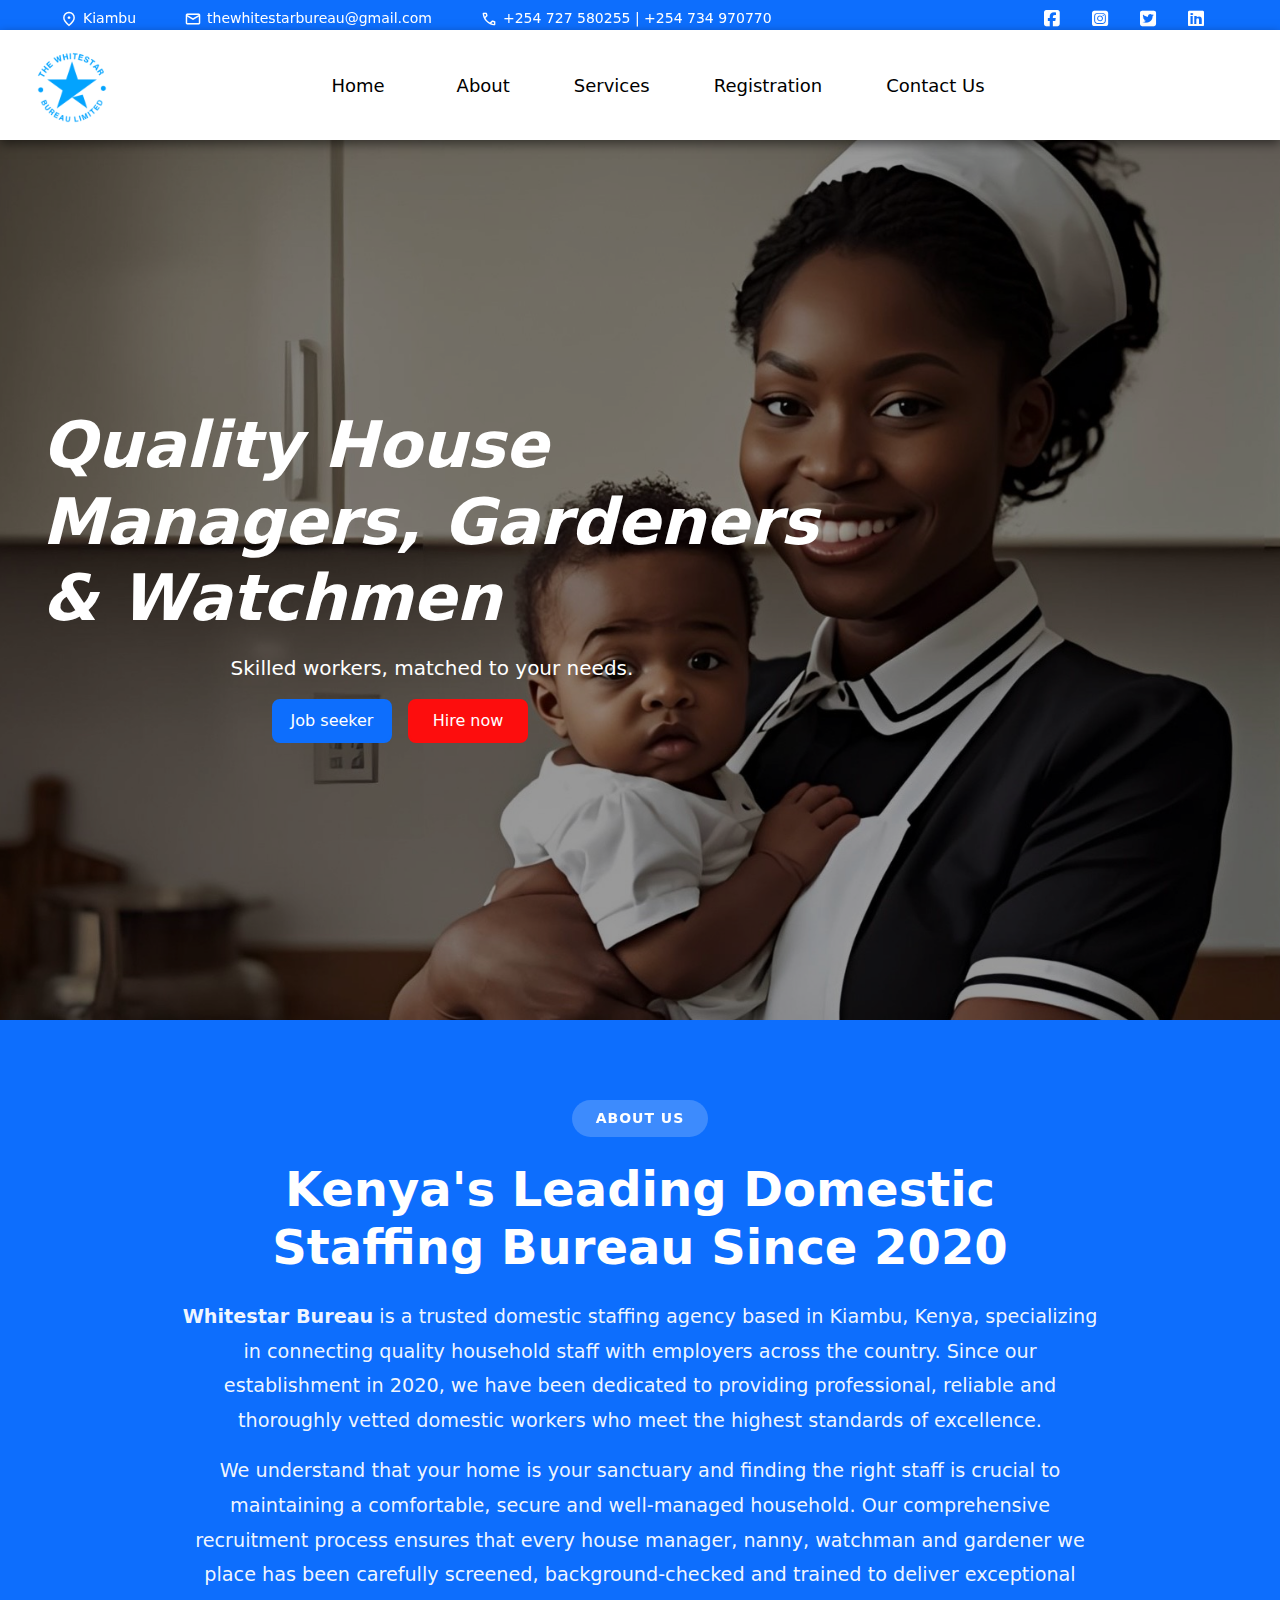
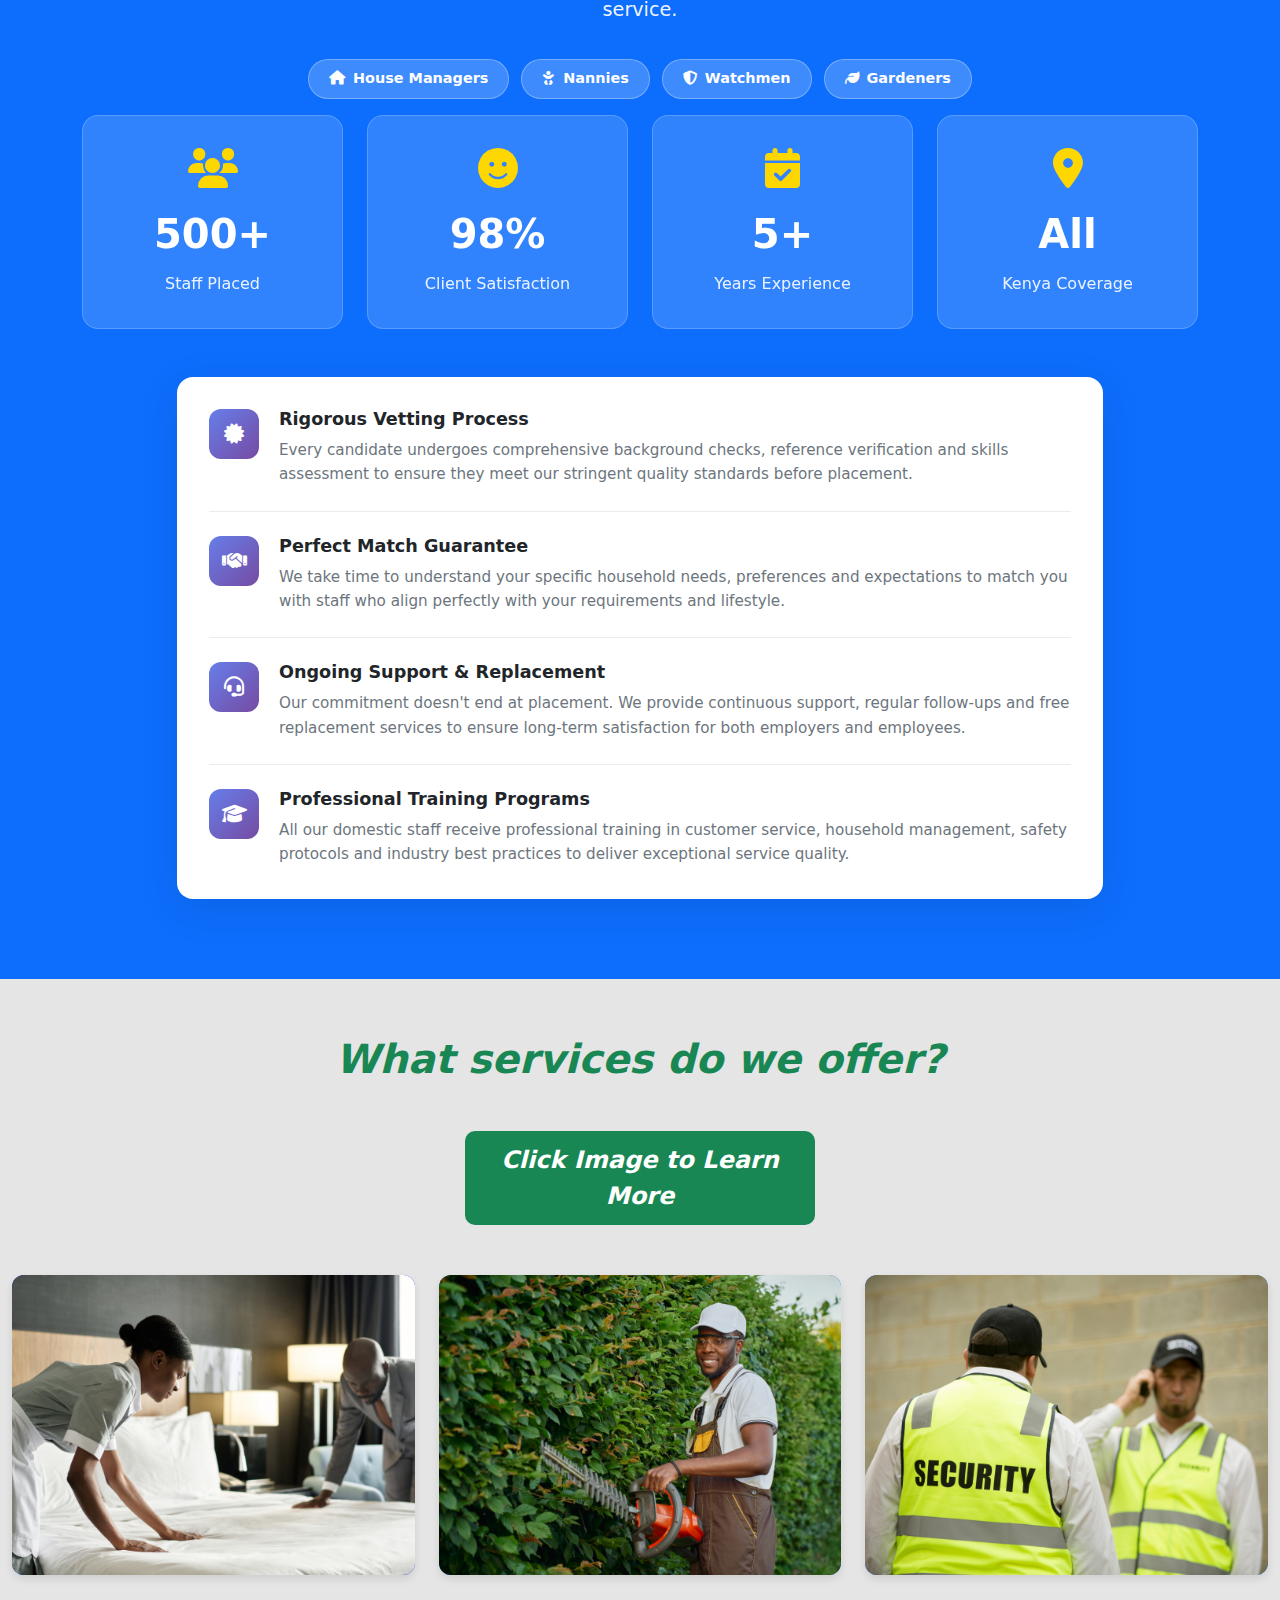
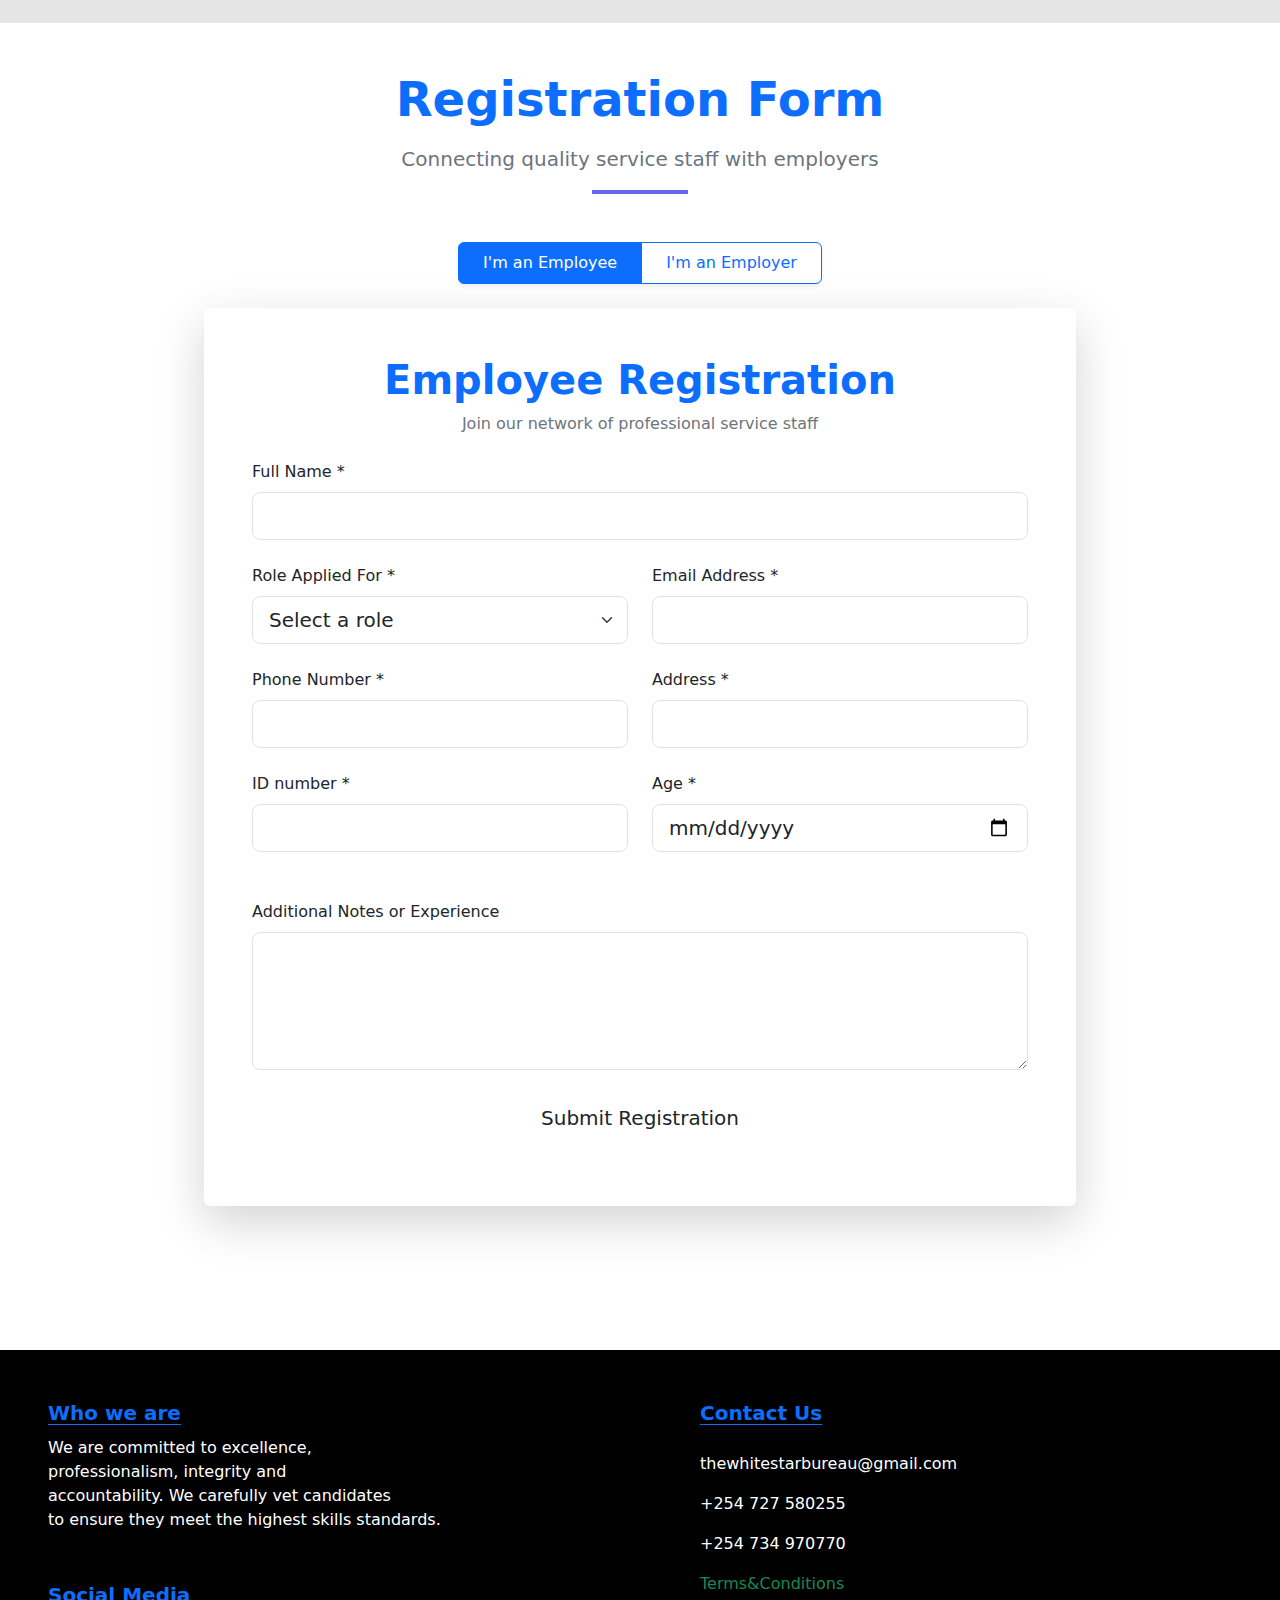
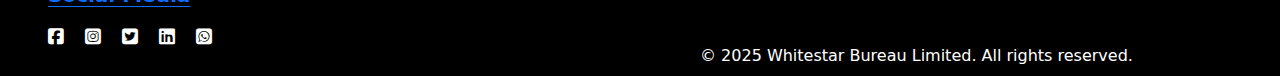
<file: index.html>
<DOCTYPE! html>
<html>

<head>
    <meta charset="UTF-8" > 
    <meta name="viewport" content="width=device-width, initial-scale=1.0" > 
     <link rel="stylesheet" href="https://fonts.googleapis.com/css?family=Tangerine">
    <link href="styles/styles.css" rel="stylesheet" >
    <link rel="stylesheet" href="https://cdn.jsdelivr.net/npm/bootstrap-icons@1.11.3/font/bootstrap-icons.min.css">
    <link href="https://cdn.jsdelivr.net/npm/bootstrap@5.3.8/dist/css/bootstrap.min.css" rel="stylesheet">

    <link rel="stylesheet" href="https://fonts.googleapis.com/css2?family=Material+Symbols+Outlined" />
    <link rel="stylesheet" href="https://cdnjs.cloudflare.com/ajax/libs/font-awesome/6.5.0/css/all.min.css" >

    <link
    rel="stylesheet"
    href="https://cdnjs.cloudflare.com/ajax/libs/animate.css/4.1.1/animate.min.css"/>
</head>

<body >

 <nav class=" navbar py-2 bg-primary fixed-top d-none d-lg-flex  " >
  <div class="container-fluid " >
        <div class="left ms-5 text-white div-w-icon " >
           
            <span class="material-symbols-outlined" >location_on</span>Kiambu
            <span class="material-symbols-outlined ms-5 " style="fill: 1;" > mail</span> thewhitestarbureau@gmail.com
            <span class="material-symbols-outlined ms-5 ">call</span> +254 727 580255 | +254 734 970770
            



        </div>


        <div class="right me-5 ">
            
            
              <a href="https://www.facebook.com/thewhitestarhousegirlsbureau/" ><i class="fa-brands fa-facebook-square me-3 " aria-hidden="true"></i> </a>
          
            
              <a href="https://www.instagram.com/whitestarhousegirlsbureau/" ><i class="fa-brands fa-instagram-square me-3  " ></i>   </a>
            

            
              <a href="https://x.com/whitestarbureau" > <i class="fa-brands fa-twitter-square me-3  " aria-hidden="true"></i> </a>
           
            
              <a href="https://www.linkedin.com/in/the-whitestar-house-girls-bureau/"> <i class="fa-brands fa-linkedIn me-3  " ></i>  </a>
            


        </div>
    
  </div>

</nav> 

<nav class="navbar navbar-expand-lg fixed-top   py-0 " style="top: 30px;" >
    <div class="container-fluid   d-flex  position-relative ">
        <a class="navbar-brand" href="#">
        <img src="Images/logo2.png"  class="logo ms-2">
        </a>
         <button class="navbar-toggler" type="button" data-bs-toggle="offcanvas" data-bs-target="#navbarOffcanvasLg" aria-controls="navbarOffcanvasLg" aria-label="Toggle navigation">
        <span class="navbar-toggler-icon"></span>
        </button>
        
        
        
        <div class="collapse navbar-collapse  mx-auto  divmidd me-5 " tabindex="-1" id="navbarNavDropdown" >
                
            <div class=" d-block mx-auto " >
                <ul class="navbar-nav  mb-2 mb-lg-0">
                    <li class="nav-item ">
                    <a class="nav-link m-big me-5 ms-2 " style="color: #000000;font-size: 18px; " aria-current="page" href="#sec1"> Home</a>
                    </li>
                     <li class="nav-item ">
                    <a class="nav-link m-big me-5 ms-2 " style="color: #000000;font-size: 18px; " aria-current="page" href="#sec2"> About</a>
                    </li>
                    <li class="nav-item mx-auto">
                    <a class="nav-link m-big  me-5 " style="color: black; font-size: 18px; " href="#cards-section" >Services</a>
                    </li>
                    <li class="nav-item ">
                        <a class="nav-link m-big me-5 " style="color: black; font-size: 18px; " href="#sec3"  >   Registration </a>
                      <!--  <ul class="dropdown-menu drop ">
                            <li><a class="dropdown-item" href="#">Job Seeker</a></li>
                            <li><a class="dropdown-item" href="#">Job seeker</a></li>  
                        </ul> -->
                    </li>
                    <li class="nav-item">
                    <a class="nav-link m-big me-5 " style="color: black; font-size: 18px; " aria-current="page" href="#section5"> Contact Us</a>
                    </li>
                </ul>
            </div>
                

           
            

        </div>

    </div>
  
</nav>

<div class="collapse navbar-collapse offcanvas offcanvas-end  " tabindex="-1" id="navbarOffcanvasLg" aria-labelledby="navbarOffcanvasLgLabel" >
       
    <div class="divmodal" >
      <button type="button" class="btn-close offcanvas-header" data-bs-dismiss="offcanvas" aria-label="Close"></button>
      
    </div>  

     <ul class="navbar-nav me-auto mb-2 mb-lg-0">
        <li class="nav-item">
          <a class="nav-link m-small " style="color: white;" aria-current="page" href="#sec1">Home</a>
        </li>
        <li class="nav-item">
          <a class="nav-link m-small " style="color: white;" href="#sec2">  About</a>
        </li>
        <li class="nav-item ">
            <a class="nav-link m-small " style="color: white;" href="#card-section" > Services </a>
        </li>
        <li class="nav-item">
          <a class="nav-link m-small " style="color: white;" aria-current="page" href="#sec3"> Registration</a>
        </li>
        <li class="nav-item">
          <a class="nav-link m-small " style="color: white;" aria-current="page" href="#section5">Contact Us</a>
        </li>
      </ul>
      
</div>

<!-- Hero Section
<section class=" position-relative  container-fluid  cont p-0  " id="sec1"  >

<div class="words position-absolute overlay  "   >
            
        <div class="int-div ">
          <h1 class="display-3 display-sm-5 responsive-text fw-bold text-white mb-3 animate__animated animate__bounceInLeft " style="text-align: left;"  >  <i>Quality House Managers, Gardeners & Watchmen </i>  </h1>
         <p class="  responsive-text fs-5 text-white mb-3 animate__animated  animate__bounceInRight " style="text-align: center;"   > 
          Skilled workers, matched to your needs.
           </p> 

        <div class="right   " >
                <button class="me-5 btn1"  onclick="location.href='#sec3'"  style="color: white;" >
                 Job seeker   
            <button class=" btn2  "  onclick="location.href='#sec3'" style="color: white;" >
               Hire now
            </button>    
      
        </div>               
        </div>
                
           

  </div> 


  <div class="  div1 "  >
      <img src="images/nanny2.jpeg" class=" img-cover " >
   
  </div>
  

  

  

</section>
 -->

  <!-- DEFAULT STYLE: Mobile shows full image, overlay below -->
  <section class="position-relative container-fluid cont p-0" id="sec1">
    <div class=" position-absolute overlay"  >
      <div class="int-div"  >
        <h1 class="display-3 display-sm-5 responsive-text fw-bold text-white mb-3 animate__animated animate__bounceInLeft" style="text-align: left;">
          <i>Quality House Managers, Gardeners & Watchmen</i>
        </h1>
        <p class="responsive-text fs-5 text-white mb-3 animate__animated animate__bounceInRight" style="text-align: center;">
          Skilled workers, matched to your needs.
        </p>
        
        <div class="right  "  >
          <button class=" btn1" onclick="location.href='#sec3'" style="color: white;">
            Job seeker
          </button>
          <button class="btn2" onclick="location.href='#sec3'" style="color: white;">
            Hire now
          </button>
        </div>
      </div>
    </div>
    
    <div class="div1">
      <img src="Images/nanny2.jpeg" class="img-cover" alt="Professional house staff">
    </div>
  </section>





<!-- About Section -->
<section class="about-section  " id="sec2">
    <div class="container about-content">
      <div class="row justify-content-center">
        <div class="col-lg-10">
          <!-- Section Badge -->
          <div class="text-center">
            <span class="section-badge">About Us</span>
          </div>
          
          <!-- Main Heading -->
          <h2 class="about-heading text-center">
            Kenya's Leading Domestic Staffing Bureau Since 2020
          </h2>
          
          <!-- Description -->
          <div class="about-description text-center">
            <p>
              <strong>Whitestar Bureau</strong> is a trusted domestic 
              staffing agency based in Kiambu, Kenya, 
              specializing in connecting quality household 
              staff with employers across the country.
               Since our establishment in 2020, we have been 
               dedicated to providing professional, reliable
                and thoroughly vetted domestic workers who 
                meet the highest standards of excellence.
            </p>
            <p>
              We understand that your home is your sanctuary
               and finding the right staff is crucial to 
               maintaining a comfortable, secure and 
               well-managed household. 
               Our comprehensive recruitment process ensures 
               that every house manager, nanny, watchman
                and gardener we place has been carefully screened,
                 background-checked and trained to deliver 
                 exceptional service.
            </p>
          </div>
          
          <!-- Staff Types Tags -->
          <div class="staff-types mb-3 justify-content-center">
            <span class="staff-tag"><i class="fas fa-home me-2"></i>House Managers</span>
            <span class="staff-tag"><i class="fas fa-baby me-2"></i>Nannies</span>
            <span class="staff-tag"><i class="fas fa-shield-alt me-2"></i>Watchmen</span>
            <span class="staff-tag"><i class="fas fa-leaf me-2"></i>Gardeners</span>
          </div>
        </div>
      </div>
      
      <!-- Statistics -->
      <div class="row stats-container">
        <div class="col-md-3 col-6 mb-3 mb-md-0">
          <div class="stat-card">
            <div class="stat-icon">
              <i class="fas fa-users"></i>
            </div>
            <div class="stat-number">500+</div>
            <div class="stat-label">Staff Placed</div>
          </div>
        </div>
        <div class="col-md-3 col-6 mb-3 mb-md-0">
          <div class="stat-card">
            <div class="stat-icon">
              <i class="fas fa-smile"></i>
            </div>
            <div class="stat-number">98%</div>
            <div class="stat-label">Client Satisfaction</div>
          </div>
        </div>
        <div class="col-md-3 col-6">
          <div class="stat-card">
            <div class="stat-icon">
              <i class="fas fa-calendar-check"></i>
            </div>
            <div class="stat-number">5+</div>
            <div class="stat-label">Years Experience</div>
          </div>
        </div>
        <div class="col-md-3 col-6">
          <div class="stat-card">
            <div class="stat-icon">
              <i class="fas fa-map-marker-alt"></i>
            </div>
            <div class="stat-number">All</div>
            <div class="stat-label">Kenya Coverage</div>
          </div>
        </div>
      </div>
      
      <!-- Feature Box -->
      <div class="row justify-content-center">
        <div class="col-lg-10">
          <div class="feature-box">
            <div class="feature-item">
              <div class="feature-icon">
                <i class="fas fa-certificate"></i>
              </div>
              <div class="feature-content">
                <h4>Rigorous Vetting Process</h4>
                <p>Every candidate undergoes comprehensive background checks, 
                  reference verification and skills assessment to ensure 
                  they meet our stringent quality standards before placement.</p>
              </div>
            </div>
            
            <div class="feature-item">
              <div class="feature-icon">
                <i class="fas fa-handshake"></i>
              </div>
              <div class="feature-content">
                <h4>Perfect Match Guarantee</h4>
                <p>We take time to understand your specific
                   household needs, preferences
                    and expectations to match you with staff 
                    who align perfectly with your requirements and lifestyle.</p>
              </div>
            </div>
            
            <div class="feature-item">
              <div class="feature-icon">
                <i class="fas fa-headset"></i>
              </div>
              <div class="feature-content">
                <h4>Ongoing Support & Replacement</h4>
                <p>Our commitment doesn't end at placement. 
                  We provide continuous support, regular follow-ups 
                  and free replacement services to ensure long-term 
                  satisfaction for both employers and employees.</p>
              </div>
            </div>
            
            <div class="feature-item">
              <div class="feature-icon">
                <i class="fas fa-graduation-cap"></i>
              </div>
              <div class="feature-content">
                <h4>Professional Training Programs</h4>
                <p>All our domestic staff receive professional training 
                  in customer service, household management, safety protocols
                   and industry best practices to deliver exceptional service quality.</p>
              </div>
            </div>
          </div>
        </div>
      </div>
    </div>
</section>



<!-- Services Section -->
<section class="container-fluid div-acc py-md-5" id="cards-section" >
  <h1 class="text-success fw-bold mt-2  mb-5 " style="text-align: center;"  > <i>What services do we offer?</i> </h1>
  <button class=" fw-bold fs-4 btn3 d-block mx-auto " style="color: #ffffff;"   > <i>Click Image to Learn More</i> </button>
  <div class="row g-4  ">
      <!-- Card 1 -->
      <div class="col-12 col-lg-4">
        <div class="flip-card  h-75"  >
          <div class="flip-inner"  >
            <div class="flip-front d-flex  p-0" style="background-color: rgb(0, 47, 255)  ;" >
              <img src="Images/1.png" class="img-fluid mb-3 w-100 h-100 object-fit " alt="House Manager" >
            </div>
            <div class="flip-back d-flex flex-column with-bullets justify-content-center align-items-center p-4">
              <h5 class="text-primary mb-4 p-2" > <i>House Manager Duties</i> </h5>
              <ul >
                <li>Overseeing household operations</li>
                <li>Managing staff and schedules</li>
                <li>Ensuring cleanliness and organization</li>
                <li>Coordinating maintenance and repairs</li>
                <li>Handling budgets and expenses</li>
              </ul>
            </div>
          </div>
        </div>
      </div>

      <!-- Card 2 -->
      <div class="col-12 col-lg-4">
        <div class="flip-card h-75">
          <div class="flip-inner">
            <div class="flip-front d-flex flex-column  p-0" style="background-color:  #0d6efd ;" >
               <img src="Images/2.png" class="img-fluid w-100 h-100 object-fit" alt="Gardeners" >
              
            </div>
            <div class="flip-back d-flex flex-column with-bullets justify-content-center align-items-center p-4">
              <h5 class="mb-4 text-primary p-2" > <i>Gardener Duties </i> </h5>
          
              <ul>
                <li>Planting and maintaining gardens</li>
                <li>Lawn care and landscaping</li>
                <li>Irrigation system management</li>
                <li>Pest and weed control</li>
                <li>Seasonal planting and pruning</li>
              </ul>
            </div>
          </div>
        </div>
      </div>

      <!-- Card 3 -->
      <div class="col-12 col-lg-4">
        <div class="flip-card h-75">
          <div class="flip-inner">
            <div class="flip-front d-flex flex-column  p-0" style="background-color: rgb(0, 140, 255)  ;" >
              <img src="Images/3.png" class="img-fluid  w-100 h-100 object-fit " alt="Security" >
            </div>
            <div class="flip-back d-flex flex-column with-bullets justify-content-center align-items-center p-4">
              <h5 class="mb-4 text-primary p-2" >  <i>Security Guard Duties</i>  </h5>
              <ul>
                <li>Monitoring premises for security breaches</li>
                <li>Patrolling designated areas</li>
                <li>Controlling access to property</li>
                <li>Responding to alarms and emergencies</li>
                <li>Maintaining security logs and reports</li>
              </ul>

            </div>
          </div>
        </div>
      </div>

  </div>

</section>

<!-- Flip Card Animation Script -->
<script>
  // Observe when the section enters the viewport
  const observer = new IntersectionObserver((entries) => {
    entries.forEach(entry => {
      if (entry.isIntersecting) {

        // Start 3s delay
        setTimeout(() => {
          const cards = entry.target.querySelectorAll('.flip-card');

          // Flip cards one by one
          cards.forEach((card, index) => {
            setTimeout(() => {
              card.classList.add('flipped');
            }, index * 500);
          });

        }, 3000);

        // Stop observing after first trigger
        observer.unobserve(entry.target);
      }
    });
  }, { threshold: 0.3 }); // 30% of section must be visible

  // Start observing the card section
  observer.observe(document.querySelector('#cards-section'));

  // Keep manual click flip
  document.querySelectorAll('.flip-card').forEach(card => {
    card.addEventListener('click', () => {
      card.classList.toggle('flipped');
    });
  });
</script>


<!-- Registration Section -->
<section class="container  py-4 py-md-5" style="max-width: 56rem;" id="sec3" >
    <!-- Header -->
    <header class="text-center mb-5">
      <h1 class="display-5 fw-bold text-primary mb-3">Registration Form </h1>
      <p class="fs-5 text-secondary">Connecting quality service staff with employers </p>
      <div class="header-divider"></div>
    </header>

    <!-- Form Toggle Buttons -->
    <div class="d-flex justify-content-center mb-4">
      <div class="btn-group shadow-sm" role="group">
        <button id="employee-toggle" type="button" class="toggle-btn active btn btn-outline-primary px-4 py-2 fs-6">
          I'm an Employee
        </button>
        <button id="employer-toggle" type="button" class="toggle-btn btn btn-outline-primary px-4 py-2 fs-6">
          I'm an Employer
        </button>
      </div>
    </div>

    <!-- Employee Registration Form -->
    <div id="employee-form-container" class="form-container bg-white rounded shadow-lg p-4 p-md-5 mb-5">
      <div class="text-center mb-4">
        <h2 class="display-6 fw-bold text-primary">Employee Registration</h2>
        <p class="text-secondary mt-2">Join our network of professional service staff</p>
      </div>
      
      <form id="employee-form">
        <div class="row g-3 g-md-4">
          <div class="col-12">
            <label for="fullName" class="form-label fw-medium">Full Name *</label>
            <input type="text" class="form-control form-control-lg" id="fullName" name="fullName" required>
          </div>
          
          <div class="col-md-6">
            <label for="role" class="form-label fw-medium">Role Applied For *</label>
            <select class="form-select form-select-lg" id="role" name="role" required>
              <option value="">Select a role</option>
              <option value="house-manager">House Manager</option>
              <option value="security-guard">Security Guard</option>
              <option value="gardener">Gardener</option>
            </select>
          </div>
          
          <div class="col-md-6">
            <label for="email" class="form-label fw-medium">Email Address *</label>
            <input type="email" class="form-control form-control-lg" id="email" name="email" required>
          </div>
          
          <div class="col-md-6">
            <label for="phone" class="form-label fw-medium">Phone Number *</label>
            <input type="tel" class="form-control form-control-lg" id="phone" name="phone" required>
          </div>
          
          <div class="col-md-6">
            <label for="address" class="form-label fw-medium">Address *</label>
            <input type="text" class="form-control form-control-lg" id="address" name="address" required>
          </div>
          
          <div class="col-md-6">
            <label for="id" class="form-label fw-medium">ID number *</label>
            <input type="text" class="form-control form-control-lg" id="age" name="age" min="18" max="100" required>
        
          </div>
          
          <div class="col-md-6">
            <label for="age" class="form-label fw-medium">Age *</label>
            <input type="date" class="form-control form-control-lg" id="dob" name="dob" required>

          </div>




          <div class="col-12">
          <!-- <label class="form-label fw-medium">Upload CV and Certificates *</label>
            <div id="file-drop-area" class="file-drop-area">
              <i class="fas fa-cloud-upload-alt fs-1 text-primary mb-3"></i>
              <p class="text-secondary text-center mb-0">Drag & drop files here or click to browse</p>
              <p class="small text-muted mt-2">Max file size: 25MB each</p>
              <input type="file" id="file-input" multiple class="d-none">
            </div>
            <div id="file-list"></div> -->
          </div>
          
          <div class="col-12">
            <label for="experience" class="form-label fw-medium">Additional Notes or Experience</label>
            <textarea class="form-control form-control-lg" id="experience" name="experience" rows="4"></textarea>
          </div>
        </div>
        
        <div class="text-center mt-4">
          <button type="submit" id="employee-submit" class="btn btn-indigo btn-lg px-5 py-2 w-100 w-md-auto">
            Submit Registration
          </button>
        </div>
      </form>
    </div>

    <!-- Employer Hiring Form -->
    <div id="employer-form-container" class="form-container bg-white rounded shadow-lg p-4 p-md-5 mb-5 d-none">
      <div class="text-center mb-4">
        <h2 class="display-6 fw-bold" style="color: #10b981;">Employer Hiring Request</h2>
        <p class="text-secondary mt-2">Find qualified service staff for your property</p>
      </div>
      
      <form id="employer-form">
        <div class="row g-3 g-md-4">
          <div class="col-12">
            <label for="companyName" class="form-label fw-medium">Company/Employer Name *</label>
            <input type="text" class="form-control form-control-lg" id="companyName" name="companyName" required>
          </div>
          
          <div class="col-md-6">
            <label for="positionNeeded" class="form-label fw-medium">Position Needed *</label>
            <select class="form-select form-select-lg" id="positionNeeded" name="positionNeeded" required>
              <option value="">Select a position</option>
              <option value="house-manager">House Manager</option>
              <option value="security-guard">Security Guard</option>
              <option value="gardener">Gardener</option>
            </select>
          </div>
          
          <div class="col-md-6">
            <label for="numPositions" class="form-label fw-medium">Number of Positions *</label>
            <input type="number" class="form-control form-control-lg" id="numPositions" name="numPositions" min="1" required>
          </div>
          
          <div class="col-md-6">
            <label for="employerEmail" class="form-label fw-medium">Email Address *</label>
            <input type="email" class="form-control form-control-lg" id="employerEmail" name="employerEmail" required>
          </div>
          
          <div class="col-md-6">
            <label for="employerPhone" class="form-label fw-medium">Phone Number *</label>
            <input type="tel" class="form-control form-control-lg" id="employerPhone" name="employerPhone" required>
          </div>
          
          <div class="col-12">
            <label for="jobDescription" class="form-label fw-medium">Job Description/Requirements *</label>
            <textarea class="form-control form-control-lg" id="jobDescription" name="jobDescription" rows="4" required></textarea>
          </div>
        </div>
        
        <div class="text-center mt-4">
          <button type="submit" id="employer-submit" class="btn btn-emerald btn-lg px-5 py-2 w-100 w-md-auto">
            Submit Hiring Request
          </button>
        </div>
      </form>
    </div>

    <!-- Success Message -->
    <div id="success-message" class="d-none bg-white rounded shadow-lg p-5 text-center success-animation">
      <div class="d-flex flex-column align-items-center justify-content-center">
        <div class="rounded-circle d-flex align-items-center justify-content-center mb-3" style="width: 4rem; height: 4rem; background-color: #d1fae5;">
          <i class="fas fa-check text-success fs-2"></i>
        </div>
        <h3 class="fs-2 fw-bold text-dark mb-2">Thank you!</h3>
        <p class="text-secondary mb-4">Your request has been submitted.</p>
        <button id="submit-another" class="btn btn-indigo px-4 py-2">
          Submit another
        </button>
      </div>
    </div>

    <!-- Footer 
    <footer class="mt-5 text-center text-secondary small">
      <p class="mt-2">Connecting quality service staff with employers.</p>
    </footer> -->
</section>

  
  
  <script>
    // Toggle between Employee and Employer forms
    const employeeToggle = document.getElementById('employee-toggle');
    const employerToggle = document.getElementById('employer-toggle');
    const employeeFormContainer = document.getElementById('employee-form-container');
    const employerFormContainer = document.getElementById('employer-form-container');

    employeeToggle.addEventListener('click', () => {
      employeeToggle.classList.add('active');
      employerToggle.classList.remove('active');
      employeeFormContainer.classList.remove('d-none');
      employerFormContainer.classList.add('d-none');
    });

    employerToggle.addEventListener('click', () => {
      employerToggle.classList.add('active');
      employeeToggle.classList.remove('active');
      employerFormContainer.classList.remove('d-none');
      employeeFormContainer.classList.add('d-none');
    });

    // File upload functionality
    const fileDropArea = document.getElementById('file-drop-area');
    const fileInput = document.getElementById('file-input');
    const fileList = document.getElementById('file-list');
    let selectedFiles = [];

    fileDropArea.addEventListener('click', () => fileInput.click());

    fileDropArea.addEventListener('dragover', (e) => {
      e.preventDefault();
      fileDropArea.classList.add('dragover');
    });

    fileDropArea.addEventListener('dragleave', () => {
      fileDropArea.classList.remove('dragover');
    });

    fileDropArea.addEventListener('drop', (e) => {
      e.preventDefault();
      fileDropArea.classList.remove('dragover');
      handleFiles(e.dataTransfer.files);
    });

    fileInput.addEventListener('change', (e) => {
      handleFiles(e.target.files);
    });

    function handleFiles(files) {
      Array.from(files).forEach(file => {
        if (file.size <= 25 * 1024 * 1024) {
          selectedFiles.push(file);
          displayFile(file);
        } else {
          alert(`File ${file.name} exceeds 25MB limit`);
        }
      });
    }

    function displayFile(file) {
      const fileItem = document.createElement('div');
      fileItem.className = 'file-item';
      fileItem.innerHTML = `
        <span><i class="fas fa-file me-2"></i>${file.name} (${formatFileSize(file.size)})</span>
        <button type="button" onclick="removeFile('${file.name}')"><i class="fas fa-times"></i></button>
      `;
      fileList.appendChild(fileItem);
    }

    function removeFile(fileName) {
      selectedFiles = selectedFiles.filter(f => f.name !== fileName);
      renderFileList();
    }

    function renderFileList() {
      fileList.innerHTML = '';
      selectedFiles.forEach(file => displayFile(file));
    }

    function formatFileSize(bytes) {
      if (bytes === 0) return '0 Bytes';
      const k = 1024;
      const sizes = ['Bytes', 'KB', 'MB'];
      const i = Math.floor(Math.log(bytes) / Math.log(k));
      return Math.round(bytes / Math.pow(k, i) * 100) / 100 + ' ' + sizes[i];
    }

    // CONFIGURATION - Add your contact details here
    const WHATSAPP_NUMBER = '254721524251'; // Replace with your number (country code + number, no + or spaces)
    const NOTIFICATION_EMAIL = 'wachiraivy8@gmail.com'; // your email

    // Form submissions
    const employeeForm = document.getElementById('employee-form');
    const employerForm = document.getElementById('employer-form');
    const successMessage = document.getElementById('success-message');

    employeeForm.addEventListener('submit', (e) => {
      e.preventDefault();
      sendToWhatsApp('employee');
    });

    employerForm.addEventListener('submit', (e) => {
      e.preventDefault();
      sendToWhatsApp('employer');
    });

    function sendToWhatsApp(formType) {
      let message = '';
      
      if (formType === 'employee') {
        const formData = new FormData(employeeForm);
        message = `*NEW EMPLOYEE REGISTRATION*\n\n`;
        message += `Name: ${formData.get('fullName')}\n`;
        message += `Role: ${formData.get('role')}\n`;
        message += `Email: ${formData.get('email')}\n`;
        message += `Phone: ${formData.get('phone')}\n`;
        message += `Address: ${formData.get('address')}\n`;
        if (formData.get('experience')) {
          message += `\nExperience:\n${formData.get('experience')}`;
        }
        if (selectedFiles.length > 0) {
          message += `\n\nFiles attached: ${selectedFiles.length}`;
        }
      } else {
        const formData = new FormData(employerForm);
        message = `*NEW EMPLOYER HIRING REQUEST*\n\n`;
        message += `Company: ${formData.get('companyName')}\n`;
        message += `Position Needed: ${formData.get('positionNeeded')}\n`;
        message += `Number of Positions: ${formData.get('numPositions')}\n`;
        message += `Email: ${formData.get('employerEmail')}\n`;
        message += `Phone: ${formData.get('employerPhone')}\n`;
        message += `\nJob Description:\n${formData.get('jobDescription')}`;
      }
      
      // Open WhatsApp with the message
      const whatsappURL = `https://wa.me/${WHATSAPP_NUMBER}?text=${encodeURIComponent(message)}`;
      window.open(whatsappURL, '_blank');
      
      // Show success message after a short delay
      setTimeout(() => {
        showSuccessMessage();
      }, 500);
    }

    function showSuccessMessage() {
      employeeFormContainer.classList.add('d-none');
      employerFormContainer.classList.add('d-none');
      successMessage.classList.remove('d-none');
      window.scrollTo({ top: 0, behavior: 'smooth' });
    }

    document.getElementById('submit-another').addEventListener('click', () => {
      employeeForm.reset();
      employerForm.reset();
      selectedFiles = [];
      fileList.innerHTML = '';
      successMessage.classList.add('d-none');
      employeeFormContainer.classList.remove('d-none');
      employeeToggle.classList.add('active');
      employerToggle.classList.remove('active');
      window.scrollTo({ top: 0, behavior: 'smooth' });
    });
  </script>





<!-- Contact Section -->
<section id="section5" class="container-fluid mt-5 sec5" style=" background: rgb(0, 0, 0);">
    

    <div class="row">
        <div class=" col-12 col-md-6 mt-5 ">
            <div class="box boxword3" >
                <span class="fs-5 fs-md-3 fs-lg-4 mt-4 ms-5 underline " style="color: #0d6efd;" > <b>Who we are</b> </span>
                <p class=" text-white fs-6 fs-md-3 fs-lg-1 mt-2 ms-5 me-2 " >
                        We are committed to excellence, <br> professionalism, integrity  and<br> accountability.
                        We carefully vet candidates <br> to ensure they meet the highest skills standards.
                </p>



                     <p class="fs-5 fs-md-3 fs-lg-1 underline mt-5 ms-5 mb-3 " style="color: #0d6efd;" > <b> Social Media </b> </p>
                        <a href="https://www.facebook.com/thewhitestarhousegirlsbureau/" ><i class="fa-brands fa-facebook-square ms-5  " ></i>  </a> 
                        <a href="https://www.instagram.com/whitestarhousegirlsbureau/" > <i class="fa-brands fa-instagram-square ms-3 "></i> </a>
                        <a href="https://x.com/whitestarbureau" > <i class="fa-brands fa-twitter-square ms-3 "></i> </a>
                        <a href="https://www.linkedin.com/in/the-whitestar-house-girls-bureau/" > <i class="fa-brands fa-linkedIn ms-3 "></i> </a>
                        <a href="https://wa.me/254727580255" target="_blank" class="whatsapp-link"> <i class="fa-brands fa-whatsapp-square ms-3 "></i> </a>

             </div>

         </div>


        <div class=" col-12 col-md-6 mt-5 mb-2">
            <div class="box without-bullets boxword4 " >
                    
                    <span class="fs-5 fs-md-3 fs-lg-4 underline   ms-5 " style="color: #0d6efd;" > <b> Contact Us </b> </span>
                <ul>
                    <li> <p class="text-white fs-6 fs-md-4 fs-lg-6 mt-4 ms-3 " > thewhitestarbureau@gmail.com </p> </li>
                    <li> <p class="text-white fs-6 fs-md-4 fs-lg-6  ms-3 " >+254 727 580255 </p> </li>
                    <li> <p class="text-white fs-6 fs-md-4 fs-lg-6  ms-3 " >+254 734 970770 </p> </li>
                    <li> <a href="documents/T&C.pdf" class="text-success fs-6 fs-md-4 fs-lg-6  ms-3 " target="_blank" >Terms&Conditions </a> </li>
                </ul>
   
                  
                  
                <footer class=" text-white fs-6 fs-md-3 fs-lg-1 mt-5 ms-5 me-2 " >
                &copy; 2025 Whitestar Bureau Limited. All rights reserved.
                   
                </footer>

            </div>

        </div>


    </div>

 
</section>

<script>
  const sections = document.querySelectorAll("section");
  const navLinks = document.querySelectorAll(".m-big");

  window.addEventListener("scroll", () => {
    let current = "";

    sections.forEach(section => {
      const sectionTop = section.offsetTop - 50; // Adjust sensitivity
      if (pageYOffset >= sectionTop) {
        current = section.getAttribute("id");
      }
    });

    navLinks.forEach(link => {
      link.classList.remove("active");
      if (link.getAttribute("href") === "#" + current) {
        link.classList.add("active");
      }
    });
  });
</script>





<script src="https://cdn.jsdelivr.net/npm/bootstrap@5.3.0/dist/js/bootstrap.bundle.min.js"
> </script>
</body>

</html>
</file>
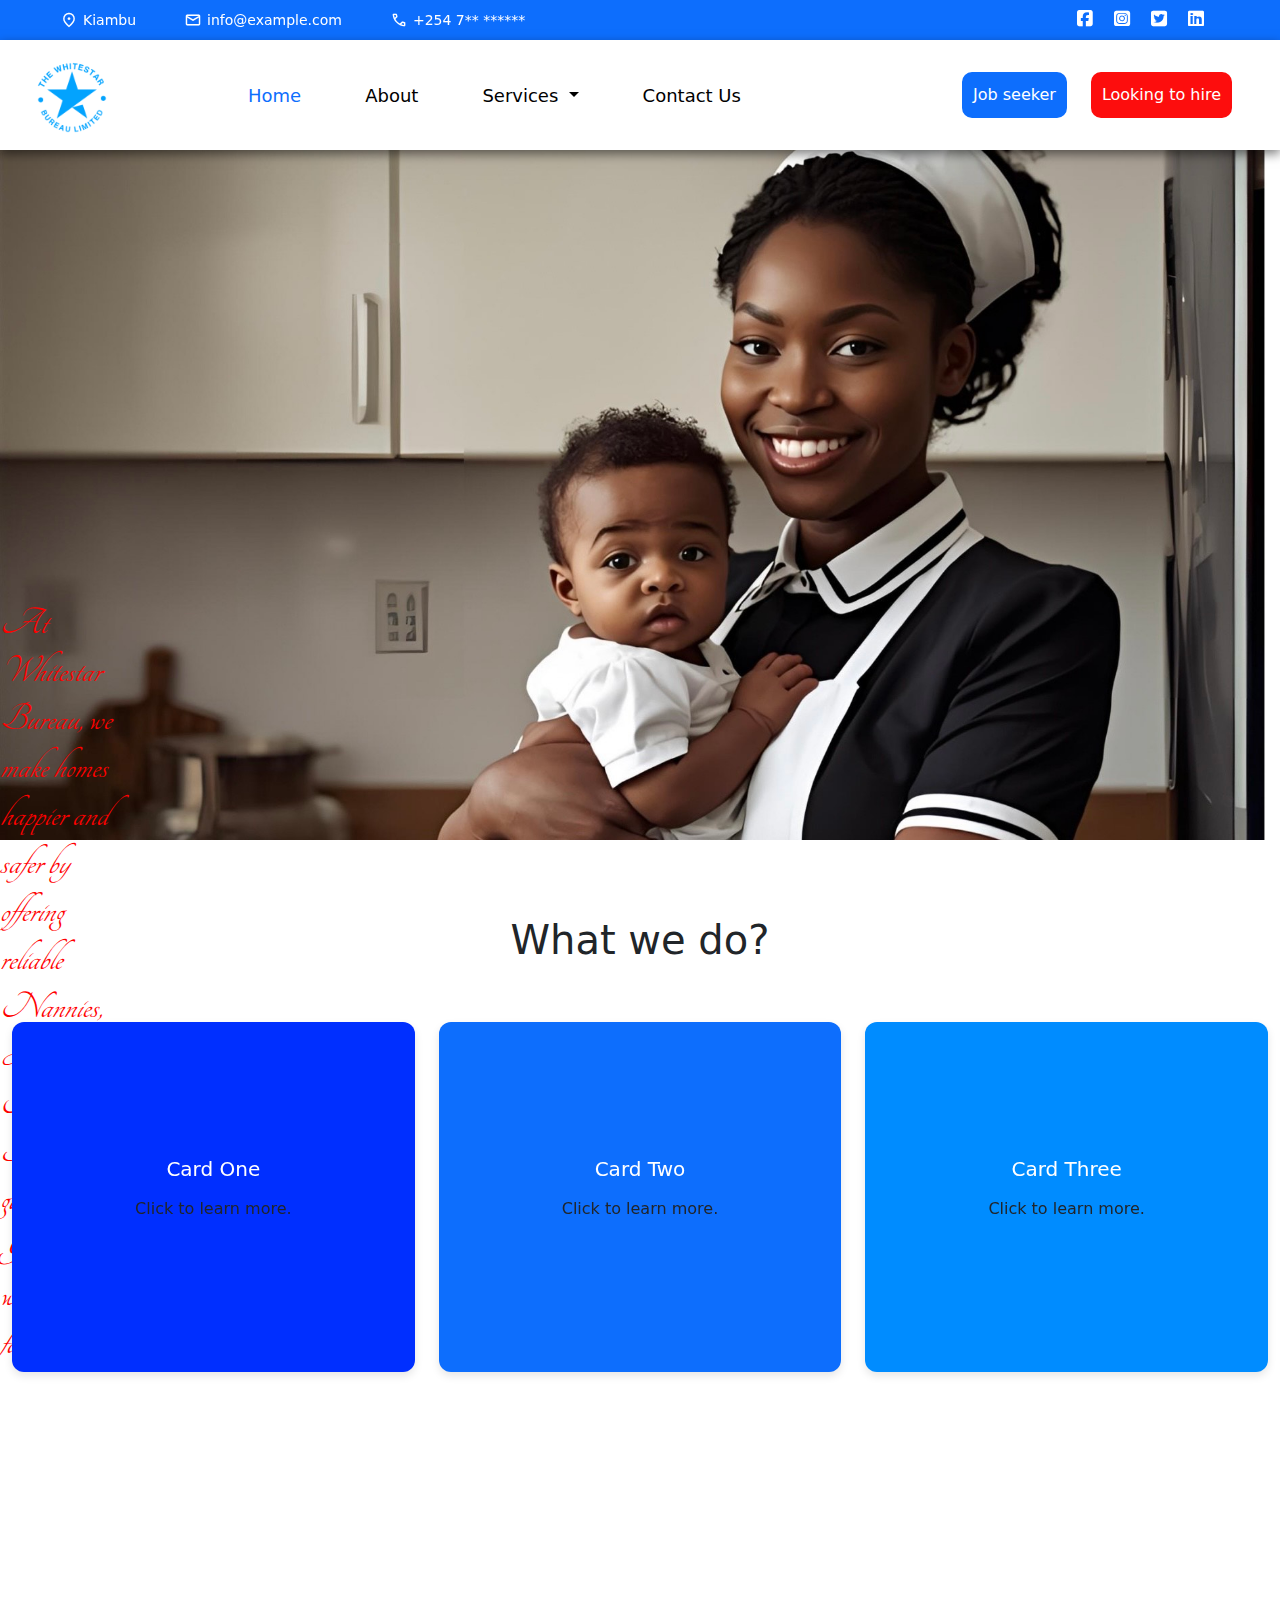
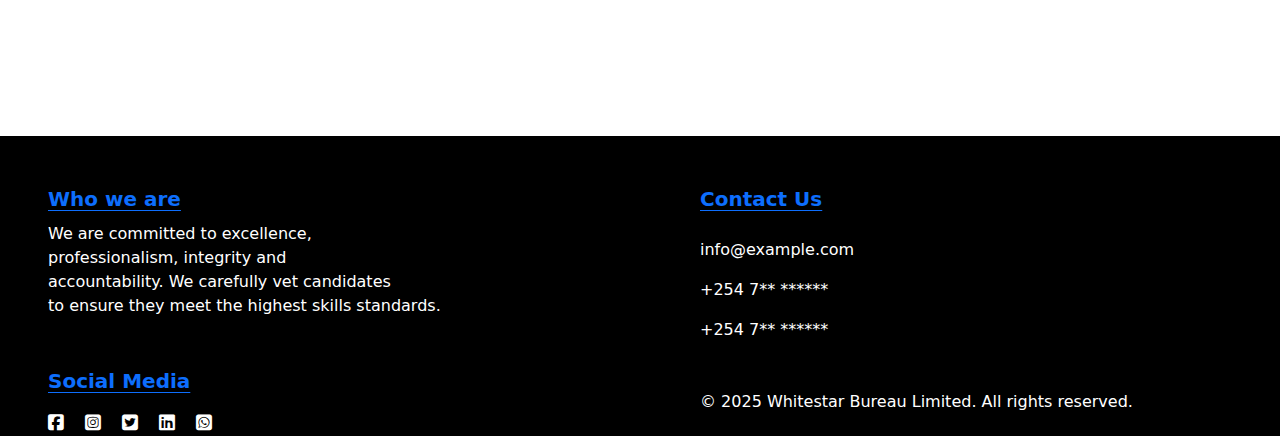
<file: whitestar/index.html>
<DOCTYPE! html>
<html>

<head>
    <meta charset="UTF-8" > 
    <meta name="viewport" content="width=device-width, initial-scale=1.0" > 
     <link rel="stylesheet" href="https://fonts.googleapis.com/css?family=Tangerine">
    <link href="styles.css" rel="stylesheet" >
    <link rel="stylesheet" href="https://cdn.jsdelivr.net/npm/bootstrap-icons@1.11.3/font/bootstrap-icons.min.css">
    <link href="https://cdn.jsdelivr.net/npm/bootstrap@5.3.3/dist/css/bootstrap.min.css" rel="stylesheet">

    <link rel="stylesheet" href="https://fonts.googleapis.com/css2?family=Material+Symbols+Outlined" />
    <link rel="stylesheet" href="https://cdnjs.cloudflare.com/ajax/libs/font-awesome/6.5.0/css/all.min.css" >


</head>

<body >

 <nav class=" navbar py-2 bg-primary fixed-top d-none d-lg-flex  " >
  <div class="container-fluid " >
        <div class="left ms-5 text-white div-w-icon " >
           
            <span class="material-symbols-outlined" >location_on</span>Kiambu
            <span class="material-symbols-outlined ms-5 " style="fill: 1;" > mail</span> info@example.com
            <span class="material-symbols-outlined ms-5 ">call</span> +254 7** ******
            



        </div>


        <div class="right me-5 ">
            
            <i class="fa-brands fa-facebook-square me-3 " aria-hidden="true"></i>
            <i class="fa-brands fa-instagram-square me-3  " ></i>

            <i class="fa-brands fa-twitter-square me-3  " aria-hidden="true"></i>
            <i class="fa-brands fa-linkedIn me-3  " ></i>


        </div>
    
  </div>

</nav> 

<nav class="navbar navbar-expand-lg fixed-top   py-0 " style="top: 40px;" >
    <div class="container-fluid   d-flex  position-relative ">
        <a class="navbar-brand" href="#">
        <img src="images/logo2.png"  class="logo ms-2">
        </a>
         <button class="navbar-toggler" type="button" data-bs-toggle="offcanvas" data-bs-target="#navbarOffcanvasLg" aria-controls="navbarOffcanvasLg" aria-label="Toggle navigation">
        <span class="navbar-toggler-icon"></span>
        </button>
        
        
        
        <div class="collapse navbar-collapse  position-absolute top-50 end-0 translate-middle-y divmidd me-5 " tabindex="-1" id="navbarNavDropdown" >
                
            <div class="left  " >
                <ul class="navbar-nav  mb-2 mb-lg-0">
                    <li class="nav-item ">
                    <a class="nav-link active me-5 ms-2 " style="color: #0d6efd;font-size: 18px; " aria-current="page" href="#"> Home</a>
                    </li>
                    <li class="nav-item mx-auto">
                    <a class="nav-link active me-5 " style="color: black; font-size: 18px; " href="#" >About</a>
                    </li>
                    <li class="nav-item dropdown">
                        <a class="nav-link dropdown-toggle me-5 " style="color: black; font-size: 18px; " href="#" role="button" data-bs-toggle="dropdown" aria-expanded="false">   Services </a>
                        <ul class="dropdown-menu drop ">
                            <li><a class="dropdown-item" href="#">Job Seeker</a></li>
                            <li><a class="dropdown-item" href="#">Job seeker</a></li>  
                        </ul>
                    </li>
                    <li class="nav-item">
                    <a class="nav-link active me-5 " style="color: black; font-size: 18px; " aria-current="page" href="#"> Contact Us</a>
                    </li>
                </ul>
            </div>
                

            <div class=" right   " >
                <button class="me-3 btn1 " style="color: white;" >
                 Job seeker 
            <button class="ms-2 btn2 " style="color: white;" >
               Looking to hire
            </button>    
      
            </div>
            

        </div>

    </div>
  
</nav>

<div class="collapse navbar-collapse offcanvas offcanvas-end  " tabindex="-1" id="navbarOffcanvasLg" aria-labelledby="navbarOffcanvasLgLabel" >
       
    <button type="button" class="btn-close offcanvas-header" data-bs-dismiss="offcanvas" aria-label="Close"></button>
        

     <ul class="navbar-nav me-auto mb-2 mb-lg-0">
        <li class="nav-item">
          <a class="nav-link active" aria-current="page" href="#">Home</a>
        </li>
        <li class="nav-item">
          <a class="nav-link active" href="#">about</a>
        </li>
        <li class="nav-item dropdown">
            <a class="nav-link dropdown-toggle" href="#" role="button" data-bs-toggle="dropdown" aria-expanded="false"> Services </a>
            <ul class="dropdown-menu">
                <li><a class="dropdown-item" href="#">Looking to hire</a></li>
                <li><a class="dropdown-item" href="#">Job seeker</a></li>  
            </ul>
        </li>
        <li class="nav-item">
          <a class="nav-link active" aria-current="page" href="#">Contact</a>
        </li>
      </ul>
      
</div>

<div class="  container-fluid mb-2 cont p-0 "   >
  <div class="  div1 "  >
      <img src="images/nanny2.jpeg" class=" img-cover " >
      

      <div class=" wording overlay w-90 w-md-50 w-lg-50 h-100 h-md-50 h-lg-50">

          <div class="words"  >
             <h1 class=" responsive-text position-absolute " style="color: #ff0000;font-family: 'Tangerine', serif;" >

                 <i>
                  At Whitestar Bureau, we make homes happier and safer by
                  offering reliable Nannies, House Managers, Security guards
                  and Gardeners who care like family.

                 </i> 

             </h1> 
          </div> 

      </div>





  </div>

</div>







<div class="container-fluid div-acc py-2" style="background-color: rgb(255, 255, 255);" >
  <h1 class="text-dark " style="text-align: center;"  > What  we do?</h1>

  <div class="row g-4  ">
      <!-- Card 1 -->
      <div class="col-12 col-lg-4">
        <div class="flip-card  h-100"  >
          <div class="flip-inner"  >
            <div class="flip-front d-flex flex-column justify-content-center align-items-center p-4" style="background-color: rgb(0, 47, 255)  ;" >
              <h5 class="mb-3 text-white ">Card One</h5>
              <p >Click to learn more.</p>
            </div>
            <div class="flip-back d-flex flex-column justify-content-center align-items-center p-4">
              <h5>More Info</h5>
              <p>This is the back of card one.</p>
            </div>
          </div>
        </div>
      </div>

      <!-- Card 2 -->
      <div class="col-12 col-lg-4">
        <div class="flip-card h-100">
          <div class="flip-inner">
            <div class="flip-front d-flex flex-column justify-content-center align-items-center p-4" style="background-color:  #0d6efd ;" >
              <h5 class="mb-3 text-white">Card Two</h5>
              <p>Click to learn more.</p>
            </div>
            <div class="flip-back d-flex flex-column justify-content-center align-items-center p-4">
              <h5>More Info</h5>
              <p>This is the back of card two.</p>
            </div>
          </div>
        </div>
      </div>

      <!-- Card 3 -->
      <div class="col-12 col-lg-4">
        <div class="flip-card h-100">
          <div class="flip-inner">
            <div class="flip-front d-flex flex-column justify-content-center align-items-center p-4" style="background-color: rgb(0, 140, 255)  ;" >
              <h5 class="mb-3 text-white">Card Three</h5>
              <p>Click to learn more.</p>
            </div>
            <div class="flip-back d-flex flex-column justify-content-center align-items-center p-4">
              <h5>More Info</h5>
              <p>This is the back of card three.</p>
            </div>
          </div>
        </div>
      </div>

  </div>

</div>

<script>
    document.querySelectorAll('.flip-card').forEach(card => {
      card.addEventListener('click', () => {
        card.classList.toggle('flipped');
      });
    });
  </script>








<section id="section5" class="container-fluid mt-5 sec5" style=" background: rgb(0, 0, 0);">
    

    <div class="row">
        <div class=" col-12 col-md-6 mt-5 ">
            <div class="box boxword3" >
                <span class="fs-5 fs-md-3 fs-lg-4 mt-4 ms-5 underline " style="color: #0d6efd;" > <b>Who we are</b> </span>
                <p class=" text-white fs-6 fs-md-3 fs-lg-1 mt-2 ms-5 me-2 " >
                        We are committed to excellence, <br> professionalism, integrity  and<br> accountability.
                        We carefully vet candidates <br> to ensure they meet the highest skills standards.
                </p>



                     <p class="fs-5 fs-md-3 fs-lg-1 underline mt-5 ms-5 mb-3 " style="color: #0d6efd;" > <b> Social Media </b> </p>
                        <a href="" ><i class="fa-brands fa-facebook-square ms-5  " ></i>  </a> 
                        <a href="" > <i class="fa-brands fa-instagram-square ms-3 "></i> </a>
                        <a href="" > <i class="fa-brands fa-twitter-square ms-3 "></i> </a>
                        <a href="" > <i class="fa-brands fa-linkedIn ms-3 "></i> </a>
                        <a href="" > <i class="fa-brands fa-whatsapp-square ms-3 "></i> </a>


             </div>

         </div>


        <div class=" col-12 col-md-6 mt-5 mb-2">
            <div class="box boxword4 " >
                    
                    <span class="fs-5 fs-md-3 fs-lg-4 underline   ms-5 " style="color: #0d6efd;" > <b> Contact Us </b> </span>
                <ul>
                    <li> <p class="text-white fs-6 fs-md-4 fs-lg-6 mt-4 ms-3 " > info@example.com </p> </li>
                    <li> <p class="text-white fs-6 fs-md-4 fs-lg-6  ms-3 " >+254 7** ****** </p> </li>
                    <li> <p class="text-white fs-6 fs-md-4 fs-lg-6  ms-3 " >+254 7** ****** </p> </li>
                </ul>
   

                <footer class=" text-white fs-6 fs-md-3 fs-lg-1 mt-5 ms-5 me-2 " >
                &copy; 2025 Whitestar Bureau Limited. All rights reserved.
                   
                </footer>

            </div>

        </div>


    </div>

 
</section>


<script>
    function toggleAccordion(element) {
      const items = document.querySelectorAll('.accordion-item-custom');
      items.forEach(item => {
        if (item !== element) item.classList.remove('active');
      });
      element.classList.toggle('active');
    }
</script>
<script src="https://cdn.jsdelivr.net/npm/bootstrap@5/dist/js/bootstrap.bundle.min.js" > </script>
</body>

</html>
</file>
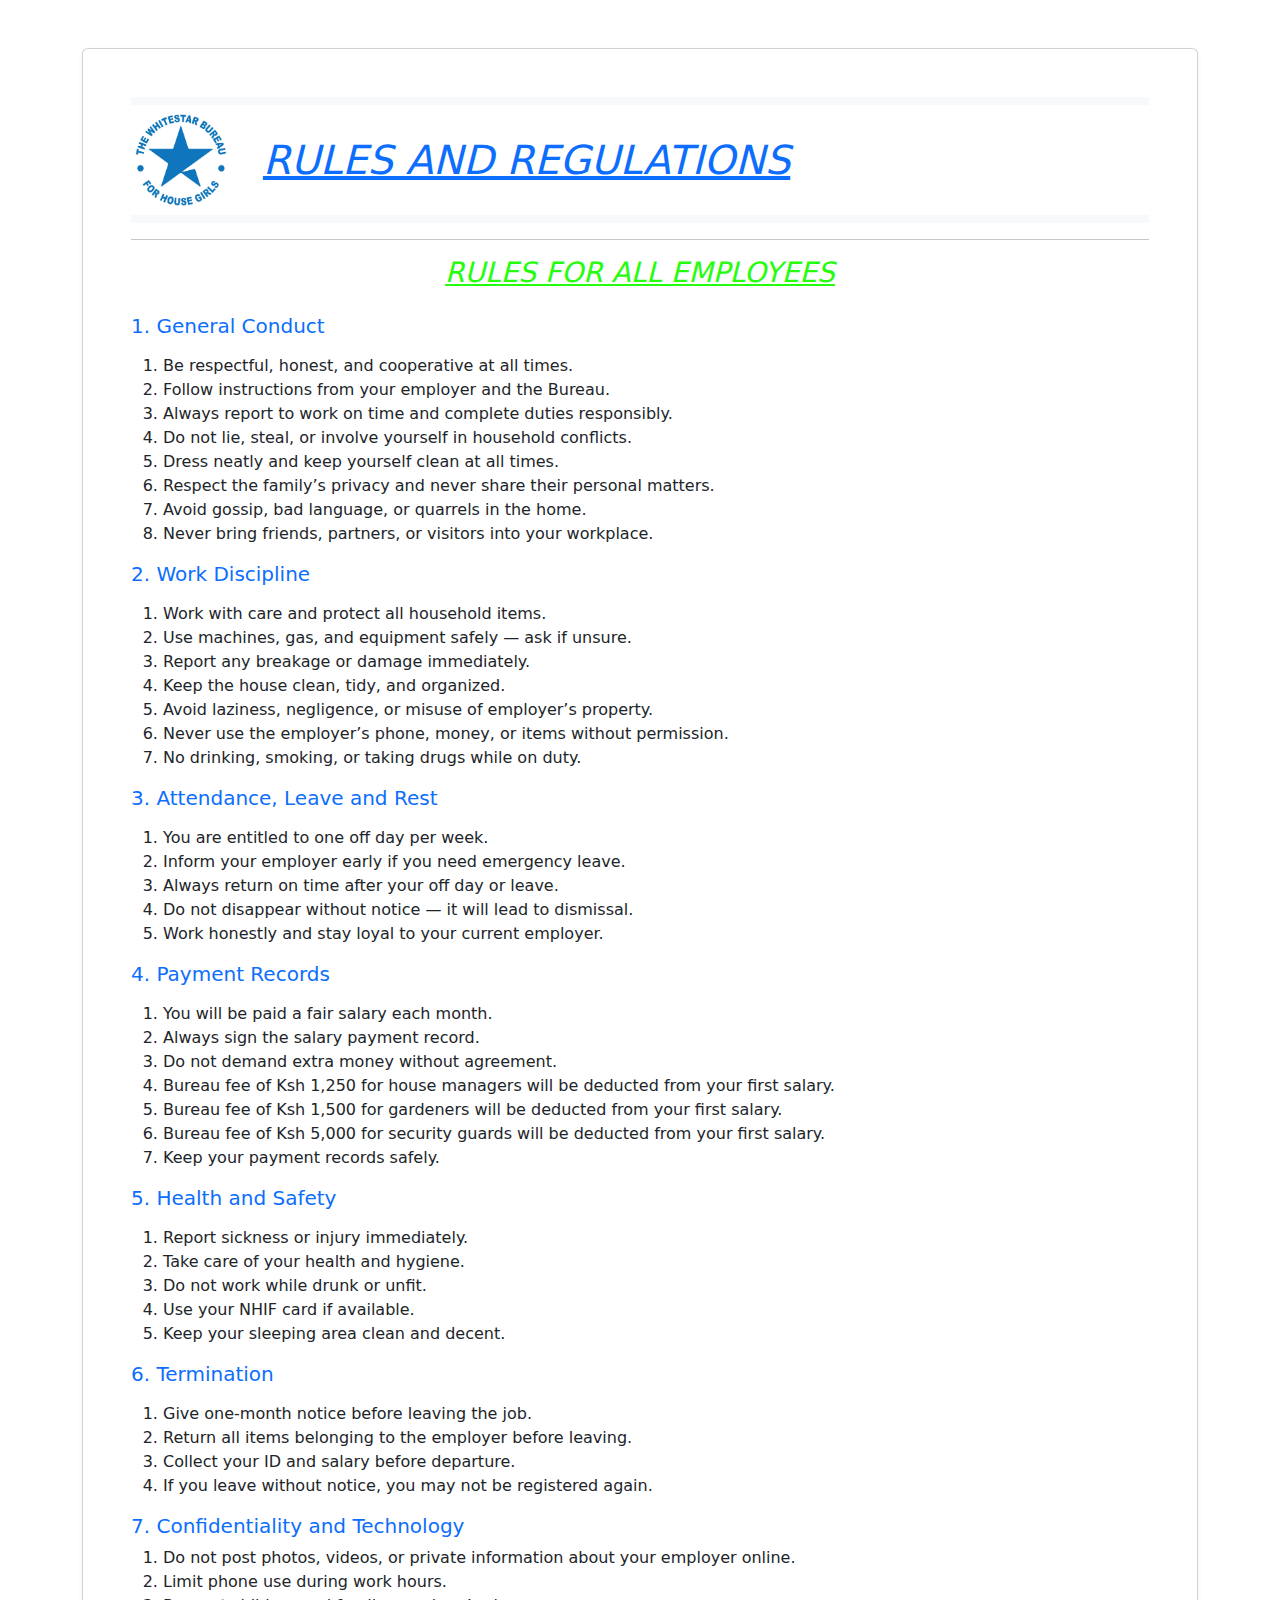
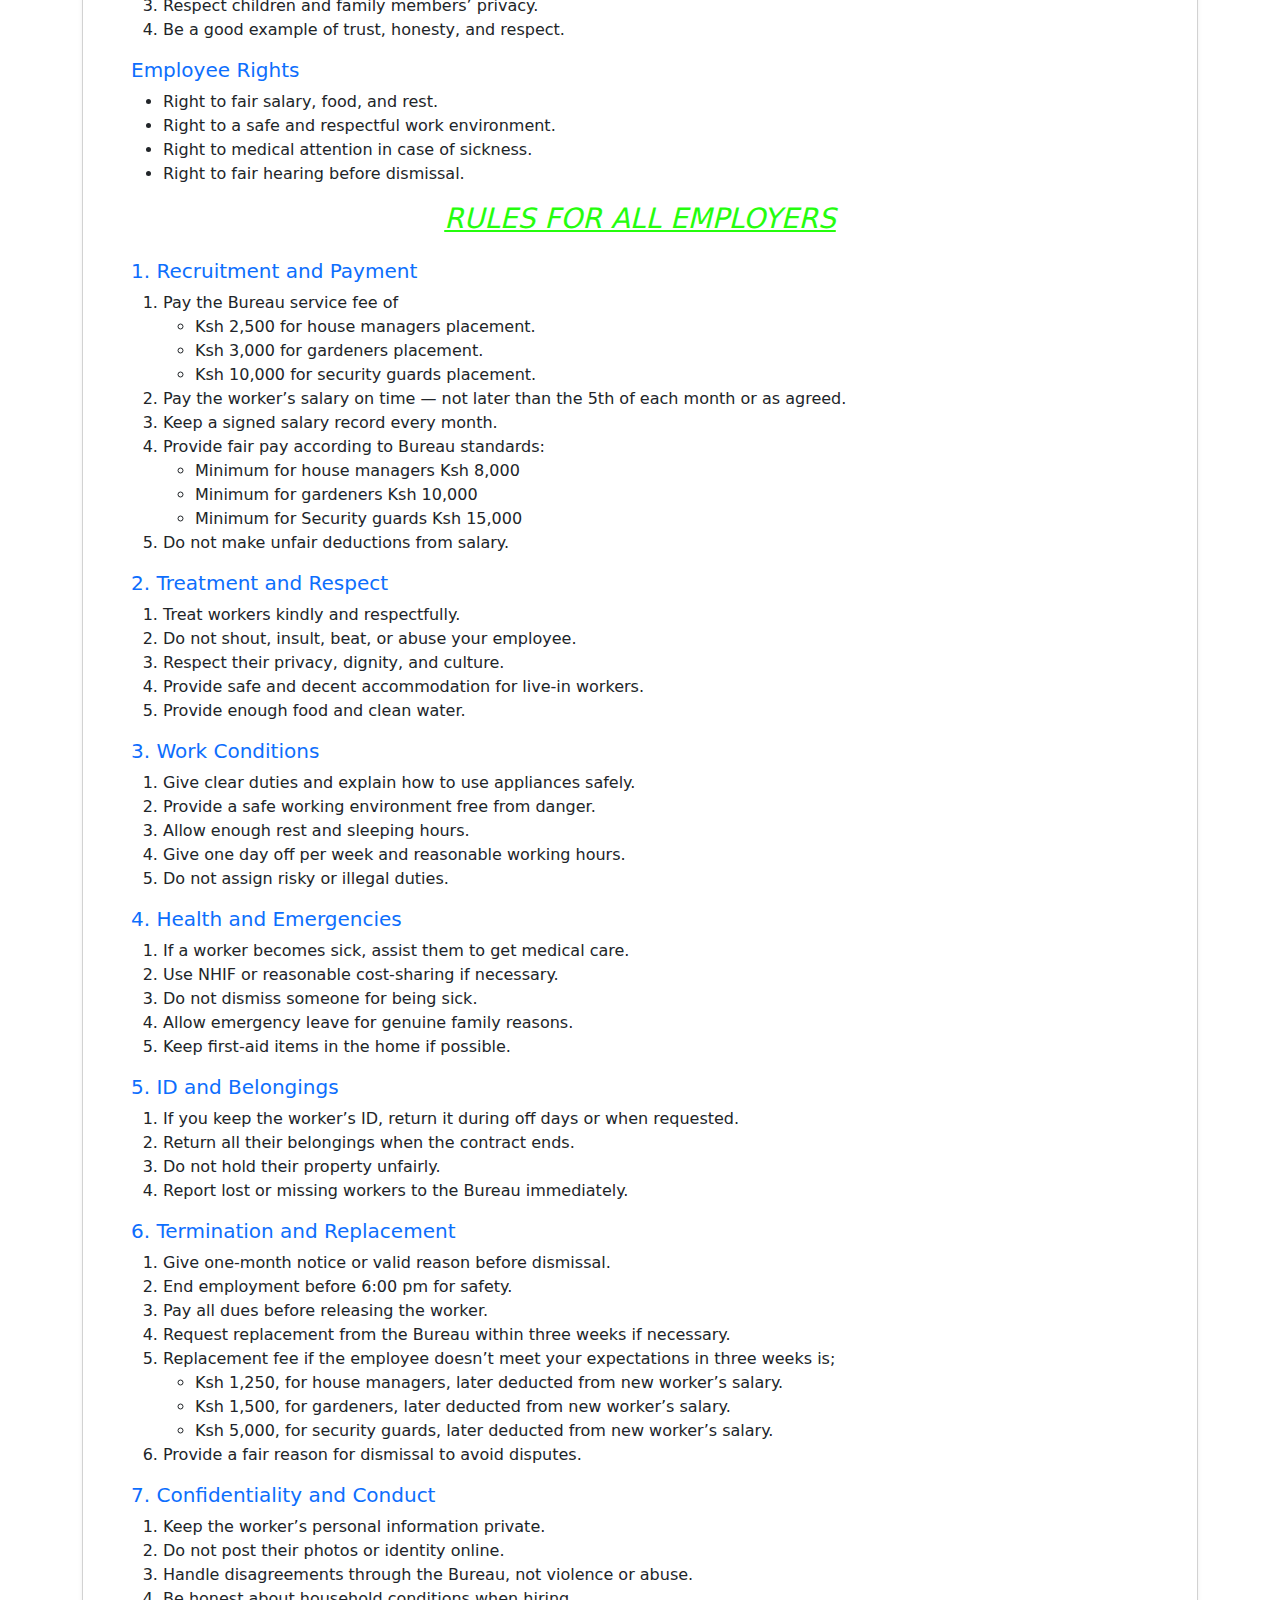
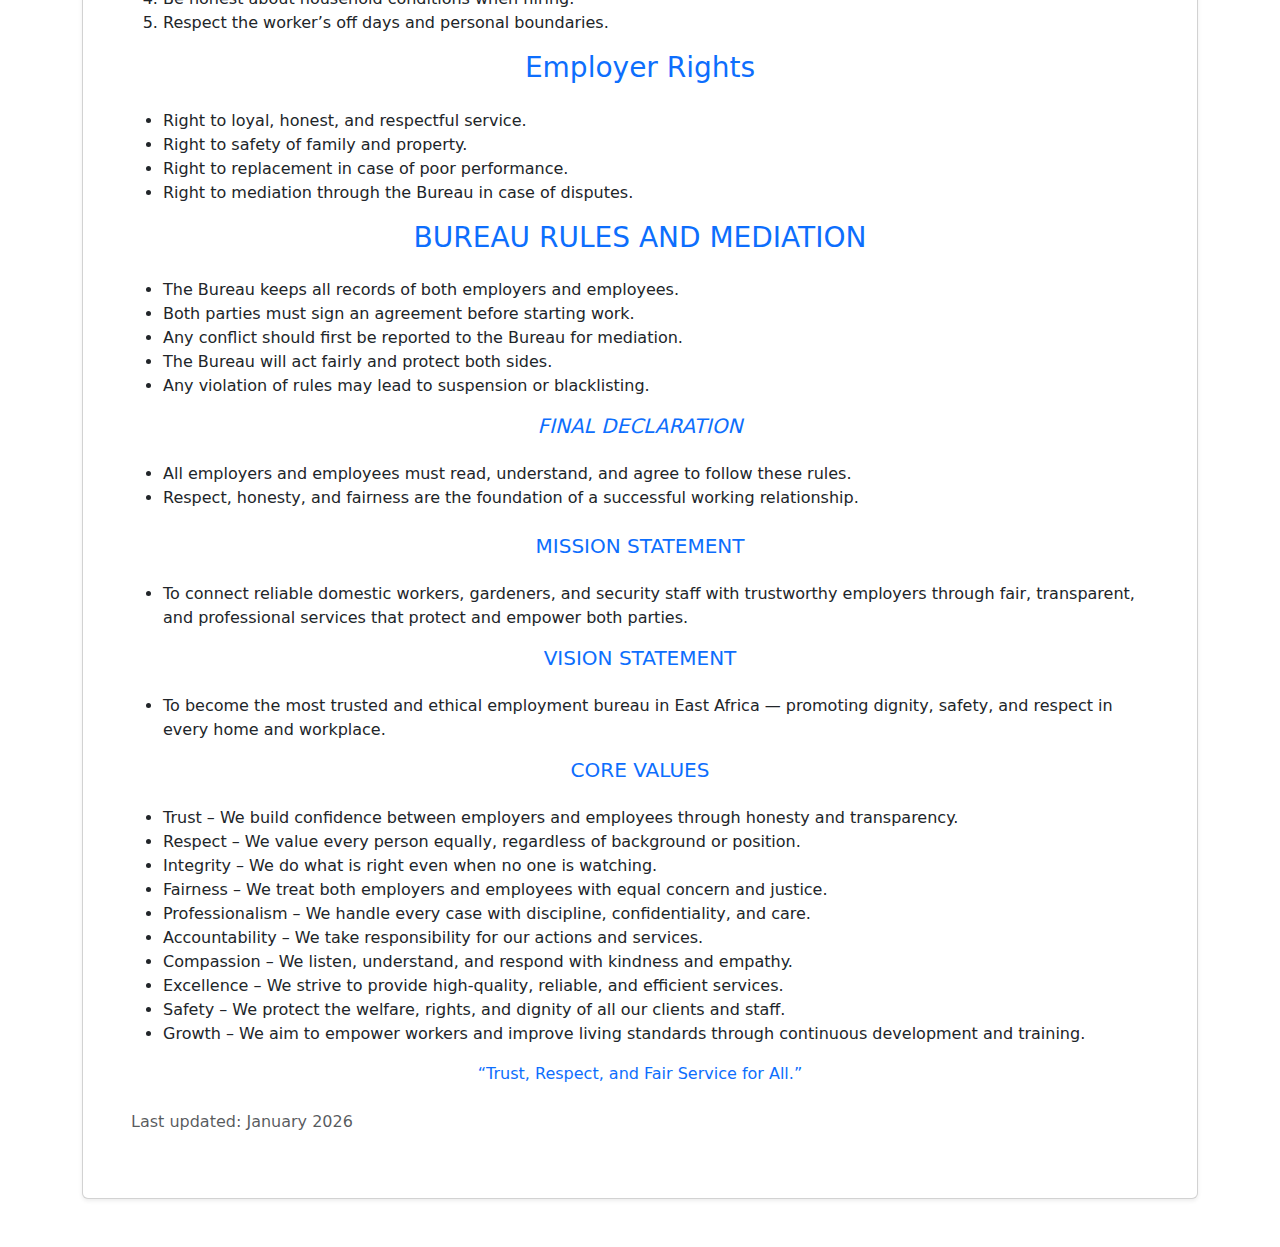
<file: terms.html>
<!DOCTYPE html>
<html lang="en">
<head>
  <meta charset="UTF-8">
  <meta name="viewport" content="width=device-width, initial-scale=1">
  <title>Terms & Conditions</title>
  <link rel="stylesheet" href="styles/terms.css">
  <link rel="icon" href="images/logo2.png" type="image/png">
  <meta name="description" content="Terms and Conditions for Whitestar Bureau Limited - Guidelines for Employers and Employees">
  <meta name="keywords" content="Employment Bureau, Domestic Workers, Gardeners, Security Staff, Terms and Conditions, Rules, Regulations, Kenya">
  <meta name="author" content="Whitestar Bureau Limited">

  <!-- Bootstrap 5 CSS -->
  <link
    href="https://cdn.jsdelivr.net/npm/bootstrap@5.3.2/dist/css/bootstrap.min.css"
    rel="stylesheet">
</head>
<body>



  <!-- Page container -->
  <div class="container my-5">

    <!-- Card wrapper -->
    <div class="card shadow-sm">
      <div class="card-body p-4 p-md-5">

        <!-- Title -->
<nav class="navbar container navbar-expand-lg navbar-light bg-light">
  <div class=" w-100 d-flex align-items-center gap-3" style="background-color: white;" >
    
    <!-- Logo -->
    <a class="navbar-brand d-flex align-items-center" href="Images/logo2.png">
      <img
        src="Images/logo3.jpeg"
        alt="Company Logo"
        height="100"
        class="d-inline-block align-text-top">
    </a>
    <h1 class="m-0 text-primary " style="color: #0d6efd;text-decoration: underline;" ><i>RULES AND REGULATIONS</i></h1>

  </div>
</nav>



        <hr>

        <h3 class="mb-4 text-center" style="color: #25fd0d;text-decoration: underline;" ><i>RULES FOR ALL EMPLOYEES</i></h3>

        <!-- Section -->
        <h5 style="color: #0d6efd;">1. General Conduct </h5>
        <p>
          <ol>
            <li> Be respectful, honest, and cooperative at all times. </li>
            <li> Follow instructions from your employer and the Bureau. </li>
            <li> Always report to work on time and complete duties responsibly. </li>
            <li> Do not lie, steal, or involve yourself in household conflicts. </li>
            <li> Dress neatly and keep yourself clean at all times. </li>
            <li> Respect the family’s privacy and never share their personal matters. </li>
            <li> Avoid gossip, bad language, or quarrels in the home. </li>
            <li> Never bring friends, partners, or visitors into your workplace. </li>
          </ol>
        </p>


        <!-- Section -->
        <h5 style="color: #0d6efd;">2. Work Discipline</h5>
        <p>
            <ol>
                <li> Work with care and protect all household items. </li>
                <li> Use machines, gas, and equipment safely — ask if unsure. </li>
                <li> Report any breakage or damage immediately. </li>
                <li> Keep the house clean, tidy, and organized. </li>
                <li> Avoid laziness, negligence, or misuse of employer’s property. </li>
                <li> Never use the employer’s phone, money, or items without permission. </li>
                <li> No drinking, smoking, or taking drugs while on duty. </li>
            </ol>
        </p>


        <!-- Section -->
        <h5 style="color: #0d6efd;">3. Attendance, Leave and Rest </h5>
        <p>
            <ol>
                <li> You are entitled to one off day per week. </li>
                <li> Inform your employer early if you need emergency leave. </li>
                <li> Always return on time after your off day or leave. </li>
                <li> Do not disappear without notice — it will lead to dismissal. </li>
                <li> Work honestly and stay loyal to your current employer. </li>
            </ol>
        </p>


        <!-- Section -->
        <h5 style="color: #0d6efd;">4. Payment Records</h5>
        <p>
            <ol>
                <li> You will be paid a fair salary each month. </li>
                <li> Always sign the salary payment record. </li>
                <li> Do not demand extra money without agreement. </li>
                <li> Bureau fee of Ksh 1,250 for house managers will be deducted from your first salary. </li>
                <li> Bureau fee of Ksh 1,500 for gardeners will be deducted from your first salary. </li>
                <li> Bureau fee of Ksh 5,000 for security guards will be deducted from your first salary. </li>
                <li> Keep your payment records safely. </li>
            </ol>
        </p>





        <!-- Section -->
        <h5 style="color: #0d6efd;">5. Health and Safety</h5>
        <p>
            <ol>
                <li> Report sickness or injury immediately. </li>
                <li> Take care of your health and hygiene. </li>
                <li> Do not work while drunk or unfit. </li>
                <li> Use your NHIF card if available. </li>
                <li> Keep your sleeping area clean and decent. </li>
            </ol>
        </p>

        <!-- Section -->
        <h5 style="color: #0d6efd;">6. Termination</h5>
        <p>
            <ol>
                <li> Give one-month notice before leaving the job. </li>
                <li> Return all items belonging to the employer before leaving. </li>
                <li> Collect your ID and salary before departure. </li>
                <li> If you leave without notice, you may not be registered again. </li>
            </ol>
        </p>

        <!-- Section -->
        <h5 style="color: #0d6efd;">7. Confidentiality and Technology</h5>
        <ol>
            <li> Do not post photos, videos, or private information about your employer online. </li>
            <li> Limit phone use during work hours. </li>
            <li> Respect children and family members’ privacy. </li>
            <li> Be a good example of trust, honesty, and respect. </li>
        </ol>

        <h5 style="color: #0d6efd;">Employee Rights</h5>
        <ul>
            <li>Right to fair salary, food, and rest.</li>
            <li>Right to a safe and respectful work environment.</li>
            <li>Right to medical attention in case of sickness.</li>    
            <li>Right to fair hearing before dismissal.</li>
        </ul>


       <h3 class="mb-4 text-center" style="color: #25fd0d;text-decoration: underline;" ><i>RULES FOR ALL EMPLOYERS</i></h3>

        <!-- Section -->
        <h5 style="color: #0d6efd;">1. Recruitment and Payment </h5>
        <ol>
            <li>Pay the Bureau service fee of 
                <ul>
                    <li>Ksh 2,500 for house managers placement. </li>
                    <li>Ksh 3,000 for gardeners placement. </li>
                    <li>Ksh 10,000 for security guards placement. </li>
                </ul> 
            </li>
            <li>Pay the worker’s salary on time — not later than the 5th of each month or as agreed. </li>
            <li>Keep a signed salary record every month. </li>
            <li>Provide fair pay according to Bureau standards: 
                <ul> 
                    <li>Minimum for house managers Ksh 8,000 </li>
                    <li>Minimum for gardeners Ksh 10,000 </li>
                    <li>Minimum for Security guards Ksh 15,000 </li>
                </ul>
            </li>
            <li>Do not make unfair deductions from salary. </li>
        </ol>

        <!-- Section -->
         <h5 style="color: #0d6efd;">2. Treatment and Respect</h5>
        <ol>
            <li>Treat workers kindly and respectfully. </li>
            <li>Do not shout, insult, beat, or abuse your employee. </li>
            <li>Respect their privacy, dignity, and culture. </li>
            <li>Provide safe and decent accommodation for live-in workers. </li>
            <li>Provide enough food and clean water. </li>
        </ol>

        <!-- Section -->
            <h5 style="color: #0d6efd;">3. Work Conditions</h5>
        <ol>
            <li>Give clear duties and explain how to use appliances safely. </li>
            <li>Provide a safe working environment free from danger. </li>
            <li>Allow enough rest and sleeping hours. </li>
            <li>Give one day off per week and reasonable working hours. </li>
            <li>Do not assign risky or illegal duties. </li>
        </ol>


        <!-- Section -->
        <h5 style="color: #0d6efd;">4. Health and Emergencies</h5>
        <ol>
            <li>If a worker becomes sick, assist them to get medical care. </li>
            <li>Use NHIF or reasonable cost-sharing if necessary. </li>
            <li>Do not dismiss someone for being sick. </li>
            <li>Allow emergency leave for genuine family reasons. </li>
            <li>	Keep first-aid items in the home if possible. </li>
        </ol>


        <!-- Section -->
        <h5 style="color: #0d6efd;">5. ID and Belongings</h5>
        <ol>
            <li>If you keep the worker’s ID, return it during off days or when requested. </li>
            <li>Return all their belongings when the contract ends. </li>
            <li>Do not hold their property unfairly. </li>
            <li>Report lost or missing workers to the Bureau immediately. </li>
        </ol>

        <!-- Section -->
         <h5 style="color: #0d6efd;">6. Termination and Replacement</h5>
        <ol>
            <li>Give one-month notice or valid reason before dismissal. </li>
            <li>End employment before 6:00 pm for safety. </li>
            <li>Pay all dues before releasing the worker. </li>
            <li>Request replacement from the Bureau within three weeks if necessary. </li>
            <li>Replacement fee if the employee doesn’t meet your expectations in three weeks is;  
                <ul>
                    <li>Ksh 1,250, for house managers, later deducted from new worker’s salary. </li>
                    <li>Ksh 1,500, for gardeners, later deducted from new worker’s salary. </li>
                    <li>Ksh 5,000, for security guards, later deducted from new worker’s salary. </li>
                </ul>
            </li>
                    <li>Provide a fair reason for dismissal to avoid disputes. </li>
        </ol>

        <!-- Section -->
        <h5 style="color: #0d6efd;">7. Confidentiality and Conduct </h5>
        <ol>
            <li>Keep the worker’s personal information private. </li>
            <li>Do not post their photos or identity online. </li>
            <li>Handle disagreements through the Bureau, not violence or abuse. </li>
            <li>Be honest about household conditions when hiring. </li>
            <li>Respect the worker’s off days and personal boundaries. </li>
        </ol>


<h3 class="mb-4 text-center" style="color: #0d6efd;" >Employer Rights</h3>
<ul>
    <li>Right to loyal, honest, and respectful service. </li>
    <li>Right to safety of family and property. </li>
    <li>Right to replacement in case of poor performance. </li>
    <li>Right to mediation through the Bureau in case of disputes. </li>
</ul>

<h3 class="mb-4 text-center" style="color: #0d6efd;" >BUREAU RULES AND MEDIATION</h3>
<ul>
    <li>The Bureau keeps all records of both employers and employees. </li>
    <li>Both parties must sign an agreement before starting work. </li>
    <li>Any conflict should first be reported to the Bureau for mediation. </li>
    <li>The Bureau will act fairly and protect both sides. </li>
    <li>Any violation of rules may lead to suspension or blacklisting. </li>
</ul>



<h5 class="mb-4 text-center" style="color: #0d6efd;" ><i>FINAL DECLARATION </i></h5>
 <ul>                              
    <li>All employers and employees must read, understand, and agree to follow these rules. </li>
    <li>Respect, honesty, and fairness are the foundation of a successful working relationship. </li>
</ul>

<h5 class="mb-4 mt-4 text-center" style="color: #0d6efd;" >MISSION STATEMENT </h5>
<ul>
    <li>To connect reliable domestic workers, gardeners, and security staff with trustworthy employers through fair, transparent, and professional services that protect and empower both parties. </li>
</ul>
<h5 class="mb-4 text-center" style="color: #0d6efd;" >VISION STATEMENT</h5>
<ul>
    <li>To become the most trusted and ethical employment bureau in East Africa — promoting dignity, safety, and respect in every home and workplace. </li>
</ul>
<h5 class="mb-4 text-center" style="color: #0d6efd;" >CORE VALUES</h5>
<ul>

    <li>Trust – We build confidence between employers and employees through honesty and transparency. </li>
    <li>Respect – We value every person equally, regardless of background or position. </li>
   <li>Integrity – We do what is right even when no one is watching. </li>
    <li>Fairness – We treat both employers and employees with equal concern and justice. </li>
    <li>Professionalism – We handle every case with discipline, confidentiality, and care. </li>
    <li>Accountability – We take responsibility for our actions and services. </li>
    <li>Compassion – We listen, understand, and respond with kindness and empathy. </li>
    <li>Excellence – We strive to provide high-quality, reliable, and efficient services. </li>
    <li>Safety – We protect the welfare, rights, and dignity of all our clients and staff. </li>
    <li>Growth – We aim to empower workers and improve living standards through continuous development and training. </li>
</ul>
<p style="text-align: center; color: #0d6efd;">“Trust, Respect, and Fair Service for All.” 




        <!-- Footer note -->
        <p class="text-muted mt-4">
          Last updated: January 2026
        </p>

      </div>
    </div>

  </div>

</body>
</html>
</file>
<file: styles/styles.css>
.m-big.active {
  color: #0d6efd !important ; 
 
}

@media (max-width: 576px){

    
    .box{
    background-color: transparent;
    height: 650px ;
    max-height: 650px;
    }
     .boxword3{
        max-height: 300px !important;
    }
    .boxword4{
      max-height: 300px !important;  
    }

  .div-acc{
    width: 100%;
    height: 180% !important ;
   
    } 
   .flip-card{
      margin-top: 50px !important ;
      height: 40vh;
      
    }
 /*   .img-cover{
        margin-right: 10px;
        margin-top: 30px;
    } */
    .responsive-text{
        margin-left: 20px !important ;
        
    }

      .about-section {
        padding: 3rem 0;
      }
      
      .about-heading {
        font-size: 2rem;
      }
      
      .about-description {
        font-size: 1rem;
      }
      
      .stat-card {
        margin-bottom: 1rem;
      }
      
      .btn1, .btn2 {
       margin: 0% auto !important ;
       
      }
     #sec1{
      height: 70% !important ;
     }

}


@media  (max-width: 768px ) {
    .offcanvas-end{
        width: 200px !important ;
    }
    .box{
    background-color: transparent;
    height: 400px ;
    max-height: 400px;
    border-radius: 20px !important;
    }
    .boxword3{
        padding-left: 70px !important;
    }

    .div-acc{
    width: 100%;
    height: 250%  ;
    
   
    } 
   .flip-card{
      margin-top: 50px !important ;
      
    }
   
    #sec1 {
        display: flex;
        flex-direction: column;
      }
      
      .div1 {
        height: 60vh; /* Fixed height for mobile */
        min-height: 400px;
        order: 1; /* Image appears first */
      }
      
      .img-cover {
        object-fit: cover; /* Keep cover for better mobile display */
        object-position: center center;
        height: 100%;
      }
      
      .overlay {
        position: relative; /* Remove absolute positioning */
        background: transparent;
        min-height: auto;
        padding: 3rem 1.5rem;
        order: 2; /* Content appears below image */
      }
      
      .int-div h1 {
        font-size: 2rem !important;
      }
      
      .int-div  {
        font-size: 1.1rem !important;
      }
      
   /*   .btn1, .btn2 {
        padding: 0.65rem 1.5rem;
        font-size: 0.9rem;
      } */
          .about-section {
        padding: 3rem 0;
      }
      
      .about-heading {
        font-size: 2rem;
      }
      
      .about-description {
        font-size: 1rem;
      }
      
      .stat-card {
        margin-bottom: 1rem;
      }
} 

@media  (max-width: 992px ) {
    .offcanvas-end{
        width: 300px !important ;
    }
    .box{
    background-color: transparent;
    height: 400px ;
    max-height: 400px;
    }
    .boxword3{
        padding-left: 70px !important;
    }
  .flip-card{
      margin-top: 50px !important ;
      
    }
    .responsive-ratio{
    overflow: hidden !important ;
     width: 100%;
    height: 100%;

    }
   .div1 {
        height: 70vh;
        min-height: 500px;
      }
      
      .int-div {
        margin-left: 0;
        text-align: left;
      }
      
      .int-div  {
        text-align: left !important;
      }
      
      .right {
        justify-content: center;
        align-items: center;
      }

    
    .div-acc{
        height: 130% ;
    }
} 


@media (min-width: 993px) and (max-width: 1200px ) {
    .div-acc{
        height: 100% !important;
    }
    
    .flip-card{
      margin-top: 250px ;
      min-width: 500px !important ;
    }
    .responsive-ratio{
    overflow: hidden !important ;
     width: 100%;
    height: 100%;
    }
    
    
} 

@media (min-width: 1301px){
    .offcanvas-end {
        width: ;
    }
    .div1{
      height: 100% !important ;
    }
    .cont{
        height: 60% !important ;
      }
    .responsive-text{
        margin-left: 50px !important ;
      }
    .words{
        height: 710px !important ;
    }
    
}
 /* Alternative Mobile Layout - Overlay on Image */
    .mobile-overlay-style .overlay {
      position: absolute;
      background: rgba(0, 0, 0, 0.6);
    }
    
    .mobile-overlay-style .div1 {
      height: 50vh;
    }
    
    .mobile-overlay-style .img-cover {
      object-fit: cover;
      height: 60%;
    }


 /* Hero Section Container */
    #sec1 {
      position: relative;
      width: 100%;
      overflow: hidden;
    }
    
    /* Image Container */
    .div1 {
      position: relative;
      width: 100%;
      height: 100vh; /* Full viewport height on large screens */
      min-height: 400px; /* Minimum height */
    }
    
    /* Image Styling - Large Screens (Center Focus) */
    .img-cover {
      width: 100%;
      height: 100%;
      object-fit: cover; /* Crops image, shows center */
      object-position: center center; /* Focus on center */
    }
    
    /* Content Overlay */
    .overlay {
      top: 0;
      left: 0;
      right: 0;
      bottom: 0;
      z-index: 10;
      display: flex;
      align-items: center;
      padding: 2rem;
      background: rgba(0, 0, 0, 0.4); /* Dark overlay for text readability */
    }
    
    .int-div {
      max-width: 800px;
     
    }
    
    /* Buttons */
    .btn1 {
      padding: 8px;
    width: 120px;
  
    
      border: 2px solid #0d6efd;
    background-color: #0d6efd;
      border-radius: 0.5rem;
      transition: all 0.3s ease;
      cursor: pointer;
      margin-left: 15rem;
    }
    /*
   .btn1{
    padding-left: 10px;
    padding-right: 10px;
    border: solid #0d6efd;
    background-color: #0d6efd;
    border-radius: 10px;
    padding: 8px;
    width: 120px;
  
}
     */
    .btn2 {
    padding: 8px;
    width: 120px;
    
      border: 2px  solid #fd0d0d;
      background-color: #fd0d0d;
      color: white !important;
      border-radius: 0.5rem;
     
      cursor: pointer;
    }
    /*
    .btn2{
    padding-left: 10px;
     border: solid #fd0d0d;
    background-color: #fd0d0d;
    border-radius: 10px;
    padding: 8px;
    width: 120px;
  
} */

    
    .btn1:hover, .btn2:hover {
      background: transparent;
      color: #000 !important;
    }
    
    .right {
      display: flex;
      gap: 1rem;
      flex-wrap: wrap;
      
    }









/* rgb(245, 245, 220, 0.3)
rgba(220, 224, 245, 0.3)
rgba(220, 245, 245, 0.3)
*/
.responsive-text{
    margin: 10px;
    font-size: clamp(1.5rem, 5vw, 3rem);
}

.wording{
    background-color: transparent;
    color: rgb(255, 255, 255);
    position: absolute;
    top: 0;
  /*  font-size: clamp(1rem, 2vw, 2rem); */
    background-size: cover;
    width: 100%;
    max-width: 550px  ;
    height: 100% ;
    max-height: 600px  ;
}
body{
        overflow-x: hidden !important;
        overflow-y: scroll !important;
        padding-top: 120px;
        min-height: 100vh !important;
    }
body::-webkit-scrollbar {
      /*  display: none;             Chrome, Safari, Edge */
    }
.sec5 {
      padding-left: 0 !important;
    padding-right: 0 !important;
   /* max-width: 98% !important;  overrides Bootstrap max width */
    }
.w-90{
    width: 100% !important;
}
.h-100{
    height: 100% !important;
}
.h-sm-300{
    height: 400px !important;
}
.divmidd{
    width: 1000px !important ;
 /*   border: solid #0d6efd ; */
    border-radius: 10px;
    height: 60px !important ;
    background-color: #ffffff !important ;
    display: flex;
    justify-content: space-between;

}
.drop{
    background-color: #0d6efd;
}
.blur-bg{
    position: relative;
    width: 100%;
    height: 100vh;
    overflow: hidden;
}
.blur-bg::before{
    content: "";
    position: absolute;
    top: 0;
    left: 0;
    width: 100%;
    height: 100%;
   background: url('images/nanny4.jpeg') no-repeat  top/cover ; 
    filter: blur(0px) !important ;
    z-index: -1;
}


.bi-size{
    font-size: 40px !important;
    color: #0d6efd !important;  
}
.ins-size{
   font-size: 40px !important; 
   color: #E1306c;
}
.arrow-size{
   font-size: 25px !important;
   color: #ffae00;    
}
.with-bullets li{
    list-style-type: disc !important;
    line-height: 2;
}
.without-bullets li{
    list-style-type: none !important;
}
a{
    text-decoration: none !important;
}
.logo {
max-height: 100px;
height: auto;
width: auto;
object-fit: contain;
}
.navbar{
    background-color: white;
    box-shadow: 0 4px 10px rgba(0, 0, 0, 0.5) !important ;
    z-index: 1000 !important ;
    transition: all 0.3s ease !important ;
}

.btn3{
    padding-left: 10px;
     border: solid #198754;
    background-color: #198754;
    border-radius: 10px;
    padding: 8px;
    width: 350px;
  
}
.material-symbols-outlined{
    color: white !important;
    margin-right: 5px;
    font-size: 18px !important;
 /*   vertical-align: middle; */
}
.div-w-icon  {
    font-size: 14px !important ;
    display: inline-flex;
    align-items: center;
}
.fa-brands{
    color: white;
    font-size: 18px;
}
.nav-link{
    font-size: 20px;
}
.underline{
    text-decoration-line: underline;
    text-decoration-color: #0d6efd;
    text-decoration-thickness: 1px;
    text-underline-offset: 4px;
}
    *{
      box-sizing: border-box;
    }

 /*   body {
      background-color: #f8f9fa;
      font-family: "Poppins", sans-serif;
    } */

.div-acc{
background-color:rgb(0, 0, 0,0.1) ;
/* rgb(0, 0, 0,0.1) */


}  


 
.flip-card {
      perspective: 1000px;
      height: auto;
      min-height: 300px ;
      margin-top: 50px;
}

.flip-inner {
      position: relative;
      width: 100%;
      height: 100%;
      transition: transform 0.6s;
      transform-style: preserve-3d;
      cursor: pointer;
}

.flip-card.flipped .flip-inner {
      transform: rotateY(180deg);
}

.flip-front, .flip-back {
      position: absolute;
      width: 100%;
      height: 100%;
      backface-visibility: hidden;
      border-radius: 0.75rem;
      overflow: hidden;
      box-shadow: 0 4px 8px rgba(0,0,0,0.1);
}

.flip-front {
      background-color: #fff;
}
.flip-front img {
  width: 100%;
  height: 100%;
  object-fit: cover;     /* ensures images fill the card */
}

.flip-back {
      background-color: #f8f9fa;
      transform: rotateY(180deg);
}
.object-fit-cover {
  object-fit: cover;
  object-position: center;
  width: 100%;
  height: 100%;
}
 .header-divider {
      width: 6rem;
      height: 0.25rem;
      background-color: #6366f1;
      margin: 1rem auto;
    }
    
    .toggle-btn {
      transition: all 0.3s ease;
    }
    
    .toggle-btn.active {
      background-color: #6366f1;
      color: white;
    }
    
    .file-drop-area {
      border: 2px dashed #cbd5e1;
      border-radius: 0.5rem;
      padding: 2rem;
      text-align: center;
      cursor: pointer;
      transition: all 0.3s ease;
    }
    
    .file-drop-area:hover {
      border-color: #6366f1;
      background-color: #f8f9ff;
    }
    
    .file-drop-area.dragover {
      border-color: #6366f1;
      background-color: #eef2ff;
    }
    
    .file-item {
      display: flex;
      align-items: center;
      justify-content: space-between;
      padding: 0.75rem;
      background-color: #f8f9fa;
      border-radius: 0.375rem;
      margin-top: 0.5rem;
    }
    
    .file-item button {
      background: none;
      border: none;
      color: #dc3545;
      cursor: pointer;
      font-size: 1.25rem;
    }
    
    .success-animation {
      animation: fadeInScale 0.5s ease-out;
    }
    
    @keyframes fadeInScale {
      from {
        opacity: 0;
        transform: scale(0.9);
      }
      to {
        opacity: 1;
        transform: scale(1);
      }
    }
    
    .form-control:focus,
    .form-select:focus {
      box-shadow: 0 0 0 0.25rem rgba(99, 102, 241, 0.25);
    }
    
    .btn-indigo {
      background-color: #6366f1;
      border-color: #6366f1;
      color: white;
    }
    
    .btn-indigo:hover {
      background-color: #4f46e5;
      border-color: #4f46e5;
      color: white;
    }
    
    .btn-emerald {
      background-color: #10b981;
      border-color: #10b981;
      color: white;
    }
    
    .btn-emerald:hover {
      background-color: #059669;
      border-color: #059669;
      color: white;
    }
.animate__animated.animate__bounceInLeft {
  --animate-duration: 3s;
}
.animate__animated.animate__bounceInRight {
  --animate-duration: 3s;
}
.about-section {
      position: relative;
      overflow: hidden;
      padding: 5rem 0;
      background: linear-gradient(135deg, #0d6efd  0%, #0d6efd 100%);
    }
    
    /* Decorative background elements */
    .about-section::before {
      content: '';
      position: absolute;
      top: -50%;
      right: -10%;
      width: 500px;
      height: 500px;
      background: rgba(255, 255, 255, 0.1);
      border-radius: 50%;
      z-index: 0;
    }
    
    .about-section::after {
      content: '';
      position: absolute;
      bottom: -30%;
      left: -5%;
      width: 400px;
      height: 400px;
      background: rgba(255, 255, 255, 0.08);
      border-radius: 50%;
      z-index: 0;
    }
    
    .about-content {
      position: relative;
      z-index: 1;
    }
    
    .section-badge {
      display: inline-block;
      background: rgba(255, 255, 255, 0.2);
      color: white;
      padding: 0.5rem 1.5rem;
      border-radius: 50px;
      font-size: 0.875rem;
      font-weight: 600;
      letter-spacing: 1px;
      text-transform: uppercase;
      margin-bottom: 1.5rem;
      backdrop-filter: blur(10px);
    }
    
    .about-heading {
      color: white;
      font-size: 3rem;
      font-weight: 800;
      margin-bottom: 1.5rem;
      line-height: 1.2;
    }
    
    .about-description {
      color: rgba(255, 255, 255, 0.95);
      font-size: 1.2rem;
      line-height: 1.8;
      margin-bottom: 2rem;
    }
    
    /* Stats Cards */
    .stats-container {
      margin-top: 3rem;
    }
    
    .stat-card {
      background: rgba(255, 255, 255, 0.15);
      backdrop-filter: blur(10px);
      border-radius: 1rem;
      padding: 2rem 1.5rem;
      text-align: center;
      border: 1px solid rgba(255, 255, 255, 0.2);
      transition: transform 0.3s ease, box-shadow 0.3s ease;
      height: 100%;
    }
    
    .stat-card:hover {
      transform: translateY(-5px);
      box-shadow: 0 10px 30px rgba(0, 0, 0, 0.2);
    }
    
    .stat-icon {
      font-size: 2.5rem;
      color: #ffd700;
      margin-bottom: 1rem;
    }
    
    .stat-number {
      font-size: 2.5rem;
      font-weight: 800;
      color: white;
      margin-bottom: 0.5rem;
    }
    
    .stat-label {
      color: rgba(255, 255, 255, 0.9);
      font-size: 1rem;
      font-weight: 500;
    }
    
    /* Feature highlights */
    .feature-box {
      background: white;
      border-radius: 1rem;
      padding: 2rem;
      margin-top: 3rem;
      box-shadow: 0 10px 40px rgba(0, 0, 0, 0.1);
    }
    
    .feature-item {
      display: flex;
      align-items: flex-start;
      margin-bottom: 1.5rem;
      padding-bottom: 1.5rem;
      border-bottom: 1px solid #e9ecef;
    }
    
    .feature-item:last-child {
      margin-bottom: 0;
      padding-bottom: 0;
      border-bottom: none;
    }
    
    .feature-icon {
      flex-shrink: 0;
      width: 50px;
      height: 50px;
      background: linear-gradient(135deg, #667eea 0%, #764ba2 100%);
      border-radius: 0.75rem;
      display: flex;
      align-items: center;
      justify-content: center;
      margin-right: 1.25rem;
    }
    
    .feature-icon i {
      color: white;
      font-size: 1.25rem;
    }
    
    .feature-content h4 {
      font-size: 1.1rem;
      font-weight: 700;
      color: #212529;
      margin-bottom: 0.5rem;
    }
    
    .feature-content p {
      color: #6c757d;
      margin-bottom: 0;
      font-size: 0.95rem;
      line-height: 1.6;
    }
    
    /* Staff types tags */
    .staff-types {
      display: flex;
      flex-wrap: wrap;
      gap: 0.75rem;
      margin-top: 1.5rem;
    }
    
    .staff-tag {
      background: rgba(255, 255, 255, 0.2);
      color: white;
      padding: 0.5rem 1.25rem;
      border-radius: 50px;
      font-weight: 600;
      font-size: 0.9rem;
      border: 1px solid rgba(255, 255, 255, 0.3);
      transition: all 0.3s ease;
    }
    
    .staff-tag:hover {
      background: white;
      color: #667eea;
      transform: scale(1.05);
    }

   /* Offcanvas container */
#navbarOffcanvasLg {
  background-color: #0d6efd; /* main background */
  padding: 0; /* remove default padding */
  max-width: 350px; /* panel width on larger screens */
  width: 100%;
  border-left: 1px solid #ff0000;
}

.divmodal{
  background-color: #918282;
  width: 100%;
  height: 80px;
  display: flex;
  justify-content: flex-end;
  align-items: center;
}

/* Offcanvas header */
#navbarOffcanvasLg .offcanvas-header {
  background-color: #918282; /* Bootstrap primary color for header */
  padding: 30px;
  display: flex;
  justify-content: flex-end; /* close button on the right */

}

/* Close button */
#navbarOffcanvasLg .btn-close {
  color: #fff; /* optional, if you want white close icon */
  opacity: 1;
}

/* Nav list */
#navbarOffcanvasLg ul {
  list-style: none;
  padding-left: 15px; /* left margin for nav items */
  margin: 0;
}

/* Nav links */
#navbarOffcanvasLg .m-small {
  display: block;
  text-align: left; /* align text left */
  padding: 12px 0;
  color: #333;
  font-size: 1.1rem;
  margin-left: 10px; /* extra spacing from left */
  text-decoration: none;
}

/* Hover effect */
#navbarOffcanvasLg .nav-link:hover {
  background-color: #f5f5f5;
  border-radius: 5px;
}
</file>
<file: whitestar/styles.css>
@media (max-width: 576px){

    .offcanvas-end{
        width: ;
    }
    .box{
    background-color: transparent;
    height: 650px ;
    max-height: 650px;
    }
     .boxword3{
        max-height: 300px !important;
    }
    .boxword4{
      max-height: 300px !important;  
    }

    .div-acc{
    width: 100%;
    height: 170% !important ;
    } 
   .flip-card{
      margin-top: 50px !important ;
      
    }
    .words{
        position: absolute !important;
        bottom: 10 !important;
        line-height: 0.4 !important;
        width: 100% !important;
        max-width: 100% !important ;
        
    }
    .img-cover{
      
        margin-left: 10px;
        margin-right: 10px;
        margin-top: 30px;
    }

}


@media (min-width: 577px) and (max-width: 768px ) {
    .offcanvas-end{
        width: 200px !important ;
    }
    .box{
    background-color: transparent;
    height: 400px ;
    max-height: 400px;
    border-radius: 20px !important;
    }
    .boxword3{
        padding-left: 70px !important;
    }

    .div-acc{
    width: 100%;
    height: 200% !important ;
    } 
   .flip-card{
      margin-top: 50px !important ;
      
    }
} 

@media (min-width: 769px) and (max-width: 992px ) {
    .offcanvas-end{
        width: 300px !important ;
    }
    .box{
    background-color: transparent;
    height: 400px ;
    max-height: 400px;
    }
    .boxword3{
        padding-left: 70px !important;
    }
  .flip-card{
      margin-top: 50px !important ;
      
    }
    .responsive-ratio{
    overflow: hidden !important ;
     width: 100%;
    height: 100%;

}
    .words{
     width: 100% !important;
    max-width: 100% !important;
     margin-left: 50px;
    }
} 


@media (min-width: 993px) and (max-width: 1200px ) {
    
    .div-acc{
        height: 60% !important;
    }
    .flip-card{
      margin-top: 250px ;
      min-width: 500px !important ;
    }
    .responsive-ratio{
    overflow: hidden !important ;
     width: 100%;
    height: 100%;
    }
} 

@media (min-width: 1201px){
    .offcanvas-end {
        width: ;
    }
} 
.div1{
  width: 100%;
  overflow: hidden;
  aspect-ratio: 16/9 ;

}
.cont{
  width: 100%;
  height: 100%;
  overflow: hidden;
}
.img-cover{
  width: 100%;
  height: 100%;
  object-fit: cover;
  object-position: center center ;
  display: block;
}
.words{
    background-color: blue !important;
    position: absolute;
    bottom: 0!important; 
    
    height: 300px;
   
}
.wording{
    background-color: transparent;
    color: white;
    position: absolute;
    top: 0;
    /*font-size: clamp(1rem, 2vw, 2rem); */
    background-size: cover;
}
body{
        overflow: scroll !important;
        padding-top: 120px;
    }
body::-webkit-scrollbar {
      /*  display: none;             Chrome, Safari, Edge */
    }
.sec5 {
      padding-left: 0 !important;
    padding-right: 0 !important;
   /* max-width: 98% !important;  overrides Bootstrap max width */
    }
.w-90{
    width: 100% !important;
}
.h-100{
    height: 100% !important;
}
.h-sm-300{
    height: 400px !important;
}
.divmidd{
    width: 1000px !important ;
 /*   border: solid #0d6efd ; */
    border-radius: 10px;
    height: 60px !important ;
    background-color: #ffffff !important ;
    display: flex;
    justify-content: space-between;

}
.drop{
    background-color: #0d6efd;
}
.blur-bg{
    position: relative;
    width: 100%;
    height: 100vh;
    overflow: hidden;
}
.blur-bg::before{
    content: "";
    position: absolute;
    top: 0;
    left: 0;
    width: 100%;
    height: 100%;
   background: url('images/nanny4.jpeg') no-repeat  top/cover ; 
    filter: blur(0px) !important ;
    z-index: -1;
}


.bi-size{
    font-size: 40px !important;
    color: #0d6efd !important;  
}
.ins-size{
   font-size: 40px !important; 
   color: #E1306c;
}
.arrow-size{
   font-size: 25px !important;
   color: #ffae00;    
}
li{
    list-style-type: none !important;
}
a{
    text-decoration: none !important;
}
.logo {
max-height: 100px;
height: auto;
width: auto;
object-fit: contain;
}
.navbar{
    background-color: white;
    box-shadow: 0 4px 10px rgba(0, 0, 0, 0.5) !important ;
    z-index: 1000 !important ;
    transition: all 0.3s ease !important ;
}
.btn1{
    padding-left: 10px;
    padding-right: 10px;
    border: solid #0d6efd;
    background-color: #0d6efd;
    border-radius: 10px;
    padding: 8px;
  
}
.btn2{
    padding-left: 10px;
     border: solid #fd0d0d;
    background-color: #fd0d0d;
    border-radius: 10px;
    padding: 8px;
  
}
.material-symbols-outlined{
    color: white !important;
    margin-right: 5px;
    font-size: 18px !important;
 /*   vertical-align: middle; */
}
.div-w-icon  {
    font-size: 14px !important ;
    display: inline-flex;
    align-items: center;
}
.fa-brands{
    color: white;
    font-size: 18px;
}
.nav-link{
    font-size: 20px;
}
.underline{
    text-decoration-line: underline;
    text-decoration-color: #0d6efd;
    text-decoration-thickness: 1px;
    text-underline-offset: 4px;
}
    *{
      box-sizing: border-box;
    }

 /*   body {
      background-color: #f8f9fa;
      font-family: "Poppins", sans-serif;
    } */

.div-acc{
    width: 100%;
    height: 100%;
}  


 
.flip-card {
      perspective: 1000px;
      height: 100%;
      min-height: 300px ;
      margin-top: 50px;
}

.flip-inner {
      position: relative;
      width: 100%;
      height: 100%;
      transition: transform 0.6s;
      transform-style: preserve-3d;
      cursor: pointer;
}

.flip-card.flipped .flip-inner {
      transform: rotateY(180deg);
}

.flip-front, .flip-back {
      position: absolute;
      width: 100%;
      height: 100%;
      backface-visibility: hidden;
      border-radius: 0.75rem;
      overflow: hidden;
      box-shadow: 0 4px 8px rgba(0,0,0,0.1);
}

.flip-front {
      background-color: #fff;
}

.flip-back {
      background-color: #f8f9fa;
      transform: rotateY(180deg);
}
.object-fit-cover {
  object-fit: cover;
  object-position: center;
  width: 100%;
  height: 100%;
}
</file>
<file: styles/terms.css>
body {
    user-select: none;
    -webkit-user-select: none;
    -ms-user-select: none;
  }
</file>
